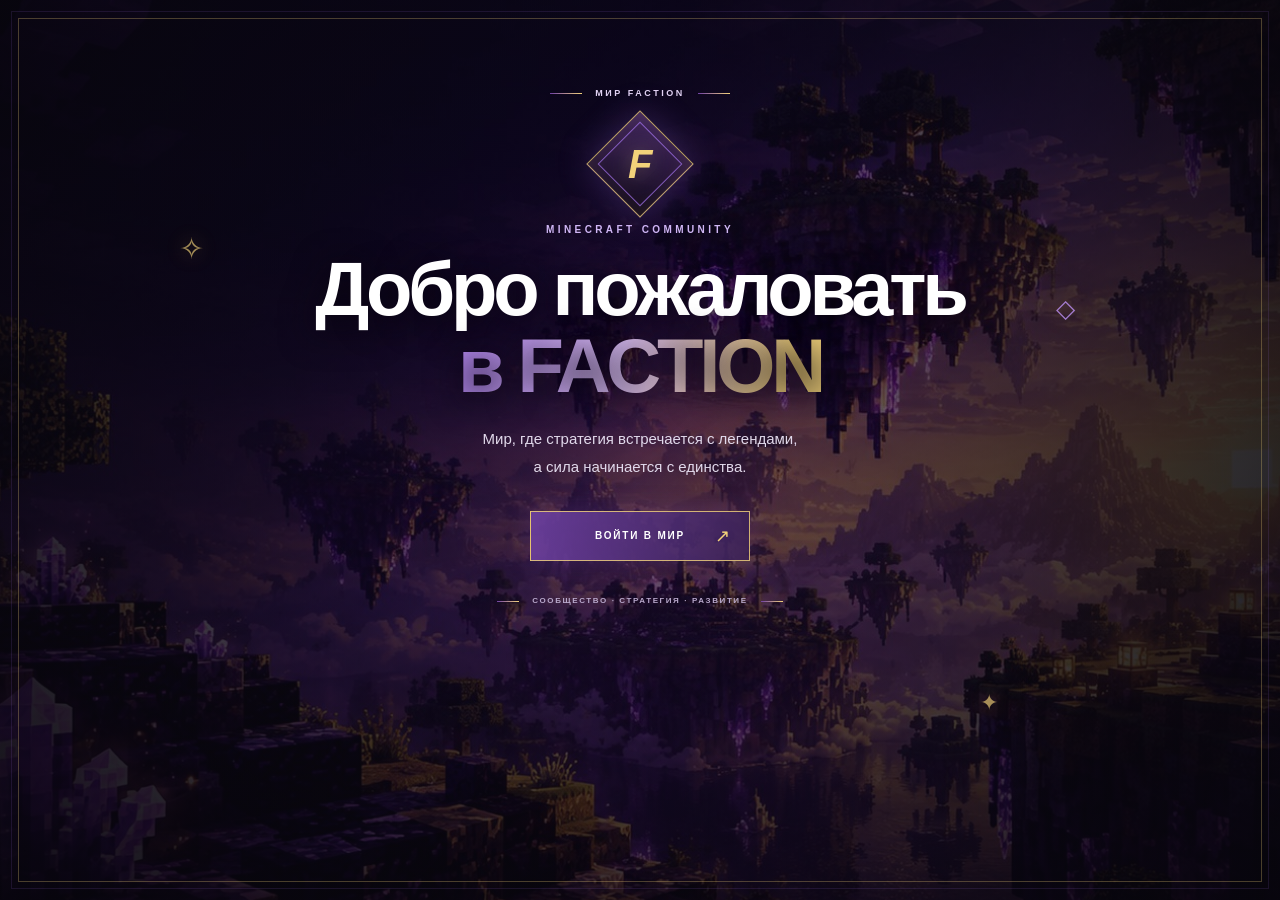
<file: index.html>
<!doctype html>
<html lang="ru">
<head>
  <meta charset="utf-8">
  <meta name="viewport" content="width=device-width, initial-scale=1">
  <meta name="theme-color" content="#0B0812">
  <meta name="description" content="Faction — Minecraft-клан. Сила в единстве.">
  <title>FACTION — Minecraft Clan</title>
  <link rel="preload" as="image" href="assets/faction-welcome.jpg">
  <link rel="stylesheet" href="style.css">
  <script src="script.js" defer></script>
</head>
<body>
  <section class="welcome-screen" id="welcomeScreen" aria-label="Приветствие Faction">
    <div class="welcome-backdrop" aria-hidden="true"></div>
    <div class="welcome-vignette" aria-hidden="true"></div>
    <div class="welcome-particles" aria-hidden="true"><i></i><i></i><i></i><i></i><i></i><i></i><i></i><i></i><i></i><i></i><i></i><i></i></div>
    <div class="welcome-rune rune-one" aria-hidden="true">✧</div><div class="welcome-rune rune-two" aria-hidden="true">◇</div><div class="welcome-rune rune-three" aria-hidden="true">✦</div>
    <div class="welcome-content">
      <div class="welcome-kicker"><span></span> МИР FACTION <span></span></div>
      <div class="welcome-emblem" aria-hidden="true"><span>F</span></div>
      <p class="welcome-overline">MINECRAFT COMMUNITY</p>
      <h1>Добро пожаловать<br><span>в FACTION</span></h1>
      <p class="welcome-description">Мир, где стратегия встречается с легендами,<br>а сила начинается с единства.</p>
      <button class="welcome-enter" id="welcomeEnter" type="button"><span>ВОЙТИ В МИР</span><b>↗</b></button>
      <div class="welcome-footnote"><span class="welcome-line"></span> СООБЩЕСТВО · СТРАТЕГИЯ · РАЗВИТИЕ <span class="welcome-line"></span></div>
    </div>
    <div class="welcome-corner welcome-corner-left" aria-hidden="true"></div><div class="welcome-corner welcome-corner-right" aria-hidden="true"></div>
  </section>
  <div class="ambient ambient-one" aria-hidden="true"></div>
  <div class="ambient ambient-two" aria-hidden="true"></div>
  <header class="site-header">
    <a class="brand" href="#home" aria-label="Faction — главная">
      <span class="brand-mark">F</span>
      <span class="brand-copy"><strong>FACTION</strong><small>MINECRAFT CLAN</small></span>
    </a>
    <button class="menu-toggle" id="menuToggle" aria-label="Открыть меню" aria-expanded="false" aria-controls="primaryNav">
      <span></span><span></span><span></span>
    </button>
    <nav class="primary-nav" id="primaryNav" aria-label="Главная навигация">
      <a href="#home" data-route="home" class="nav-link active">Главная</a>
      <a href="#staff" data-route="staff" class="nav-link">Персонал</a>
      <a href="#news" data-route="news" class="nav-link">Новости</a>
      <a href="#community" data-route="community" class="nav-link">Сообщество</a>
    </nav>
    <a class="header-cta" href="#staff">Наша команда <span>↗</span></a>
    <button class="profile-trigger" id="profileTrigger" type="button" aria-label="Открыть профиль игрока" aria-haspopup="dialog" aria-controls="playerProfile">
      <span class="profile-trigger-ring"><img src="assets/faction-avatar.svg" alt="" id="profileAvatarSmall"></span>
      <span class="profile-trigger-label">Профиль</span>
    </button>
  </header>

  <main>
    <section class="page-section active" id="page-home" data-page="home">
      <section class="dashboard container" aria-label="Панель клана Faction">
        <aside class="dashboard-profile panel-frame">
          <div class="dashboard-player-head">
            <span class="dashboard-avatar"><img src="assets/faction-avatar.svg" alt="Аватар игрока"></span>
            <div><strong id="dashboardNickname">Игрок</strong><small>@player123</small><span class="dashboard-crown">♛</span></div>
          </div>
          <div class="dashboard-rank"><span class="rank-icon">♜</span><div><strong>Рядовой</strong><div class="rank-progress"><i></i></div><small>12 / 100 XP</small></div><b>›</b></div>
          <div class="dashboard-metrics">
            <div><span class="metric-icon">♙</span><span>В клане<small>42 дня</small></span><strong>42 дня</strong></div>
            <div><span class="metric-icon">▤</span><span>Сообщений<small>128</small></span><strong>128</strong></div>
            <div><span class="metric-icon">＄</span><span>Баланс<small>0 Faction</small></span><strong>0 FacCoins</strong></div>
          </div>
          <button class="dashboard-edit" type="button" id="dashboardEditProfile">✎　Редактировать профиль <span>↗</span></button>
        </aside>

        <div class="dashboard-main">
          <article class="dashboard-welcome panel-frame">
            <div class="welcome-shield" aria-hidden="true"><span>F</span></div>
            <div class="dashboard-welcome-copy"><h1>Добро пожаловать в Faction!</h1><p>Мы — не просто клан. Мы — семья, которая строит, развивается и побеждает вместе. Присоединяйся к нам и стань частью истории!</p><a class="dashboard-outline-button" href="#staff">Узнать больше <span>↗</span></a></div>
            <div class="welcome-art" aria-hidden="true"></div>
          </article>
          <div class="dashboard-shortcuts">
            <a class="dashboard-shortcut panel-frame" href="#community"><span class="shortcut-icon purple">♟</span><strong>Сообщество</strong><small>Участники и связи</small><b>→</b></a>
            <a class="dashboard-shortcut panel-frame" href="#news"><span class="shortcut-icon gold">◉</span><strong>Экономика</strong><small>FacCoins и фонд</small><b>→</b></a>
            <a class="dashboard-shortcut panel-frame" href="#staff"><span class="shortcut-icon amber">♜</span><strong>Достижения</strong><small>Твои успехи</small><b>→</b></a>
            <a class="dashboard-shortcut panel-frame" href="#news"><span class="shortcut-icon violet">▤</span><strong>Новости</strong><small>Актуальные события</small><b>→</b></a>
          </div>
          <section class="dashboard-news panel-frame"><div class="dashboard-section-head"><h2>Последние новости</h2><a href="#news">Все новости <span>↗</span></a></div><div class="dashboard-news-grid">
            <a href="#news" class="dashboard-news-card"><span class="news-pill important">ВАЖНОЕ</span><strong>◉ Обновление клана</strong><small>12.10.2024</small><i>›</i></a>
            <a href="#news" class="dashboard-news-card news-photo"><span class="news-pill event">СОБЫТИЯ</span><strong>Ивент выходного дня</strong><small>10.10.2024</small><i>›</i></a>
            <a href="#news" class="dashboard-news-card news-photo news-photo-two"><span class="news-pill update">НОВОСТИ</span><strong>Новый дизайн сайта</strong><small>08.10.2024</small><i>›</i></a>
          </div></section>
        </div>

        <aside class="dashboard-right">
          <section class="dashboard-top panel-frame"><div class="dashboard-section-head"><h2>Топ участников</h2><a href="#staff">Все участники</a></div><div class="top-member"><span class="member-avatar">Z</span><span><strong>Zxcursed</strong><small>Лидер</small></span><b>♛</b></div><div class="top-member"><span class="member-avatar">D</span><span><strong>DarkMaster</strong><small>Зам. лидера</small></span><b>♛</b></div><div class="top-member"><span class="member-avatar">L</span><span><strong>Lemon4ik</strong><small>Модератор</small></span><b>♜</b></div><div class="top-member"><span class="member-avatar">S</span><span><strong>SkyFox</strong><small>Строитель</small></span><b>♧</b></div><div class="top-member"><span class="member-avatar">S</span><span><strong>SunRise</strong><small>Участник</small></span><b>♧</b></div></section>
          <section class="dashboard-stats panel-frame"><div class="dashboard-section-head"><h2>Статистика клана</h2></div><div class="stats-grid"><div><span>♟</span><strong>24</strong><small>Участника</small></div><div><span>♙</span><strong>5</strong><small>Персонала</small></div><div><span>▤</span><strong>12</strong><small>Новостей</small></div><div><span>♛</span><strong>3</strong><small>События</small></div></div></section>
        </aside>
      </section>
    </section>

    <section class="page-section" id="page-staff" data-page="staff" hidden>
      <section class="page-banner staff-banner">
        <div class="container banner-content">
          <div class="section-kicker"><span>02</span> / ЛЮДИ FACTION</div>
          <h1>ЛИЦА<br><span>КОМАНДЫ</span></h1>
          <p>У каждого своя роль. Вместе мы создаём единое целое.</p>
        </div>
      </section>
      <section class="container content-section">
        <div class="content-heading"><div><div class="section-kicker"><span>01</span> / РУКОВОДСТВО И ПЕРСОНАЛ</div><h2>Люди, которые <span>двигают нас вперёд.</span></h2></div><div class="heading-aside">РОЛИ И ОТВЕТСТВЕННОСТЬ<br><span>FACTION COMMUNITY</span></div></div>
        <div class="staff-grid" id="staffGrid" aria-live="polite"></div>
      </section>
    </section>

    <section class="page-section" id="page-news" data-page="news" hidden>
      <section class="page-banner news-banner">
        <div class="container banner-content">
          <div class="section-kicker"><span>03</span> / ПУЛЬС СООБЩЕСТВА</div>
          <h1>НОВОСТИ<br><span>И СОБЫТИЯ</span></h1>
          <p>Объявления, планы и важные моменты жизни клана.</p>
          <div class="demo-note"><span>!</span> Ниже приведены примеры публикаций, а не официальные новости Faction.</div>
        </div>
      </section>
      <section class="container content-section">
        <div class="content-heading"><div><div class="section-kicker"><span>01</span> / ЛЕНТА</div><h2>Что происходит <span>внутри Faction.</span></h2></div></div>
        <div class="news-grid" id="newsGrid" aria-live="polite"></div>
      </section>
    </section>
    <section class="page-section" id="page-community" data-page="community" hidden>
      <section class="page-banner community-banner">
        <div class="container banner-content">
          <div class="section-kicker"><span>04</span> / FACTION COMMUNITY</div>
          <h1>ОСТАВАЙСЯ<br><span>НА СВЯЗИ</span></h1>
          <p>Следи за новостями Faction, общайся с участниками и оставайся частью команды даже вне игры.</p>
        </div>
      </section>
      <section class="container content-section community-content">
        <div class="content-heading">
          <div><div class="section-kicker"><span>01</span> / НАШИ ПЛОЩАДКИ</div><h2>Сообщество продолжается <span>за пределами игры.</span></h2></div>
          <div class="heading-aside">ОСТАВАЙСЯ НА СВЯЗИ<br><span>FACTION COMMUNITY</span></div>
        </div>
        <div class="community-grid">
          <article class="community-card telegram-card reveal">
            <div class="community-card-art" aria-hidden="true"><span class="community-orbit orbit-one"></span><span class="community-orbit orbit-two"></span><span class="community-glyph telegram-glyph"><svg viewBox="0 0 24 24" role="presentation"><path d="M21.8 3.2 18.5 20c-.25 1.18-.93 1.47-1.88.92l-5.2-3.83-2.51 2.42c-.28.28-.52.52-1.07.52l.37-5.3 9.65-8.72c.42-.37-.09-.58-.65-.21L5.28 13.24.14 11.63c-1.12-.35-1.14-1.12.24-1.66L20.48 2.2c.93-.34 1.75.23 1.32 1Z"/></svg></span><span class="community-index">01 / TELEGRAM</span></div>
            <div class="community-card-body">
              <div class="community-label"><span class="community-status"></span> НОВОСТИ И ОБЪЯВЛЕНИЯ</div>
              <h3>Telegram-канал</h3>
              <p>Важные новости, объявления и обновления Faction. Подписывайся, чтобы быть в курсе событий клана.</p>
              <div class="community-tags"><span>ОБНОВЛЕНИЯ</span><span>АНОНСЫ</span><span>СОБЫТИЯ</span></div>
              <a class="button button-primary community-button" href="https://t.me/+JHmrkXnyCy5jZDUy" target="_blank" rel="noopener noreferrer">Перейти в Telegram <span>↗</span></a>
            </div>
          </article>
          <article class="community-card discord-card reveal">
            <div class="community-card-art" aria-hidden="true"><span class="community-orbit orbit-one"></span><span class="community-orbit orbit-two"></span><span class="community-glyph discord-glyph"><svg viewBox="0 0 24 24" role="presentation"><path d="M19.7 5.1a18.3 18.3 0 0 0-4.5-1.4l-.6 1.2a16.7 16.7 0 0 0-5.2 0l-.6-1.2a18.2 18.2 0 0 0-4.5 1.4C1.5 9.3.7 13.4 1.1 17.5a18.4 18.4 0 0 0 5.5 2.8l1.2-2a11.8 11.8 0 0 1-1.9-.9l.5-.4a13.1 13.1 0 0 0 11.2 0l.5.4a12 12 0 0 1-1.9.9l1.2 2a18.3 18.3 0 0 0 5.5-2.8c.5-4.8-.8-8.8-3.2-12.4ZM8.8 14.9c-1.1 0-2-1-2-2.2s.9-2.2 2-2.2 2 1 2 2.2-.9 2.2-2 2.2Zm6.4 0c-1.1 0-2-1-2-2.2s.9-2.2 2-2.2 2 1 2 2.2-.9 2.2-2 2.2Z"/></svg></span><span class="community-index">02 / DISCORD</span></div>
            <div class="community-card-body">
              <div class="community-label"><span class="community-status"></span> ОБЩЕНИЕ И КООРДИНАЦИЯ</div>
              <h3>Discord-сервер</h3>
              <p>Общайся с участниками Faction, обсуждай игру и координируйся с командой вне Minecraft.</p>
              <div class="community-tags"><span>ОБЩИЙ ЧАТ</span><span>КОМАНДА</span><span>КООРДИНАЦИЯ</span></div>
              <a class="button button-primary community-button" href="https://discord.gg/KJza8VAp3" target="_blank" rel="noopener noreferrer">Присоединиться к Discord <span>↗</span></a>
            </div>
          </article>
        </div>
      </section>
    </section>
  </main>

  <section class="profile-overlay" id="playerProfile" role="dialog" aria-modal="true" aria-labelledby="profileTitle" hidden>
    <button class="profile-backdrop" id="profileBackdrop" type="button" aria-label="Закрыть профиль"></button>
    <div class="profile-panel">
      <button class="profile-close" id="profileClose" type="button" aria-label="Закрыть профиль">×</button>
      <div class="profile-heading">
        <div class="profile-avatar-large"><img src="assets/faction-avatar.svg" alt="Аватар игрока Faction" id="profileAvatarLarge"></div>
        <div><div class="profile-eyebrow">FACTION PLAYER CARD</div><h2 id="profileTitle">Профиль игрока</h2><p class="profile-local-status"><span></span> Кастомная версия</p></div>
      </div>
      <div class="profile-name-editor">
        <label for="playerNickname">Игровой никнейм</label>
        <div class="profile-name-row"><input id="playerNickname" type="text" maxlength="24" value="Игрок Faction" autocomplete="off"><button id="savePlayerNickname" type="button">Сохранить</button></div>
        <p>Имя сохраняется только в этом браузере.</p>
      </div>
      <section class="cosmetics-shop cosmetics-workshop" aria-labelledby="cosmeticsTitle">
        <div class="cosmetics-heading"><div><div class="profile-eyebrow">PERSONAL STYLE / FACTION</div><h3 id="cosmeticsTitle">Мастерская профиля</h3><p>Собери собственный стиль из слоёв косметики. Все изменения видны сразу.</p></div><div class="cosmetics-wallet"><span>ВАШ БАЛАНС</span><strong id="cosmeticsBalance">1 250 <small>FC</small></strong></div></div>
        <div class="cosmetics-workspace">
          <div class="cosmetics-preview-column">
            <div class="cosmetics-preview-wrap"><div class="cosmetics-preview" id="cosmeticsPreview" data-frame="royal" data-background="void" data-effect="none" data-nick="classic" data-theme="faction" data-avatar="default">
              <div class="cosmetic-preview-scenery" aria-hidden="true"></div><div class="cosmetic-preview-glow"></div>
              <div class="cosmetics-preview-avatar"><img src="assets/faction-avatar.svg" alt="Предпросмотр аватара" id="cosmeticsPreviewAvatar"><span class="cosmetic-crown" aria-hidden="true">♛</span><span class="cosmetic-avatar-badge" id="cosmeticAvatarBadge">✦</span></div>
              <div class="cosmetics-preview-name" id="cosmeticsPreviewName">Игрок Faction</div><div class="cosmetics-preview-title" id="cosmeticsPreviewTitle">УЧАСТНИК FACTION</div>
              <div class="cosmetic-preview-particles" aria-hidden="true"><i>✦</i><i>✧</i><i>◇</i><i>✹</i><i>✺</i></div><div class="cosmetic-preview-orbit" aria-hidden="true"></div>
              <div class="cosmetic-preview-footer"><span>FACTION PLAYER</span><span>✦ <b id="cosmeticPreviewRarity">CUSTOM</b></span></div>
            </div><div class="cosmetics-preview-caption"><span><i></i> ЖИВОЙ ПРЕДПРОСМОТР</span><span>Только внешний вид</span></div></div>
            <div class="cosmetics-avatar-upload"><label for="cosmeticAvatarUpload">Загрузить свой аватар <span>PNG / JPG · до 5 МБ</span></label><input id="cosmeticAvatarUpload" type="file" accept="image/png,image/jpeg,image/webp"><button type="button" id="resetCosmeticAvatar">Сбросить</button></div>
            <div class="cosmetics-loadouts"><div class="cosmetics-tools-title">Сохранённые образы <span>3 СЛОТА</span></div><div class="cosmetics-loadout-buttons"><button type="button" data-loadout="0">✦ Основной</button><button type="button" data-loadout="1">♜ Тёмный</button><button type="button" data-loadout="2">◇ Золотой</button></div><div class="cosmetics-loadout-actions"><button type="button" id="saveLoadout">Сохранить образ</button><button type="button" id="resetCosmetics">Сбросить примерку</button></div></div>
          </div>
          <div class="cosmetics-catalog-column">
            <div class="cosmetics-tools"><label class="cosmetics-search-label" for="cosmeticsSearch">Поиск предметов</label><input id="cosmeticsSearch" type="search" placeholder="Название или коллекция…" autocomplete="off"><div class="cosmetics-filter-row"><label for="cosmeticsRarityFilter">Редкость</label><select id="cosmeticsRarityFilter"><option value="all">Все предметы</option><option value="Базовая">Базовые</option><option value="Необычная">Необычные</option><option value="Редкая">Редкие</option><option value="Эпическая">Эпические</option><option value="Легендарная">Легендарные</option><option value="Мифическая">Мифические</option></select><label class="cosmetics-favorites-filter"><input type="checkbox" id="cosmeticsFavoritesOnly"> ♥ Избранное</label></div></div>
            <div class="cosmetics-tabs" role="tablist" aria-label="Категории косметики">
              <button type="button" class="cosmetic-tab active" data-cosmetic-tab="avatars" role="tab" aria-selected="true">◉ Аватары</button><button type="button" class="cosmetic-tab" data-cosmetic-tab="frames" role="tab" aria-selected="false">◎ Рамки</button><button type="button" class="cosmetic-tab" data-cosmetic-tab="backgrounds" role="tab" aria-selected="false">▧ Фоны</button><button type="button" class="cosmetic-tab" data-cosmetic-tab="effects" role="tab" aria-selected="false">✧ Эффекты</button><button type="button" class="cosmetic-tab" data-cosmetic-tab="nickstyles" role="tab" aria-selected="false">Aa Ник</button><button type="button" class="cosmetic-tab" data-cosmetic-tab="titles" role="tab" aria-selected="false">♜ Титулы</button><button type="button" class="cosmetic-tab" data-cosmetic-tab="badges" role="tab" aria-selected="false">✦ Значки</button><button type="button" class="cosmetic-tab" data-cosmetic-tab="themes" role="tab" aria-selected="false">◈ Темы</button>
            </div>
            <div class="cosmetics-catalog-status"><span id="cosmeticsItemCount">Предметы</span><span>ПРЕДМЕТЫ СОХРАНЯЮТСЯ В БРАУЗЕРЕ</span></div>
            <div class="cosmetics-grid" id="cosmeticsGrid" aria-live="polite"></div>
            <div class="cosmetics-shop-footer"><span>✦ FacCoins — демонстрационная валюта</span><button type="button" id="applyCosmetics" class="cosmetics-apply">Применить оформление <b>↗</b></button></div>
          </div>
        </div>
        <p class="cosmetics-disclaimer">Демо-магазин: покупки, избранное и образы хранятся только в этом браузере. Баланс FC демонстрационный; реальные платежи и серверная синхронизация не подключены.</p>
      </section>
      <div class="profile-stats-grid">
        <article class="profile-stat profile-stat-coins"><span class="profile-stat-icon">✦</span><span class="profile-stat-label">Баланс FacCoins</span><strong id="profileCoinsBalance">1 250 <small>FC</small></strong><span class="profile-stat-note">Демонстрационное значение</span></article>
        <article class="profile-stat"><span class="profile-stat-icon">◇</span><span class="profile-stat-label">Вклад в фонд</span><strong>0 <small>FC</small></strong><span class="profile-stat-note">Пока не подключено</span></article>
        <article class="profile-stat"><span class="profile-stat-icon">⌁</span><span class="profile-stat-label">Ранг клана</span><strong>Участник</strong><span class="profile-stat-note">Кастомный профиль</span></article>
        <article class="profile-stat"><span class="profile-stat-icon">◷</span><span class="profile-stat-label">В Faction</span><strong>—</strong><span class="profile-stat-note">Нет данных о вступлении</span></article>
      </div>
      <section class="profile-progress" aria-label="Прогресс профиля"><div class="profile-progress-heading"><span>Прогресс участника</span><strong>Уровень 1</strong></div><div class="progress-track"><span style="width:32%"></span></div><div class="progress-caption"><span>320 / 1 000 XP</span><span>Следующий уровень</span></div></section>
      <section class="profile-achievements"><div class="profile-section-title">Достижения <span>ДЕМО</span></div><div class="achievement-grid"><article class="achievement-card"><span>✦</span><strong>Первый шаг</strong><small>Профиль создан</small></article><article class="achievement-card"><span>◇</span><strong>Участник</strong><small>Часть сообщества</small></article><article class="achievement-card locked"><span>♜</span><strong>Меценат</strong><small>Пока недоступно</small></article></div></section>
      <section class="profile-transactions"><div class="profile-section-title">Последние операции <span>ДЕМО-ДАННЫЕ</span></div><div class="transaction-row"><span class="transaction-icon">＋</span><span class="transaction-copy"><strong>Начисление FacCoins</strong><small>Пример операции · не синхронизировано</small></span><b>+250 FC</b></div><div class="transaction-row"><span class="transaction-icon">◇</span><span class="transaction-copy"><strong>Вклад в фонд клана</strong><small>Нет реальных операций</small></span><b>—</b></div></section>
      <section class="profile-settings"><div class="profile-section-title">Настройки отображения</div><label class="setting-row"><span><strong>Компактный интерфейс</strong><small>Уменьшить отступы и карточки</small></span><input type="checkbox" id="compactMode"></label><label class="setting-row"><span><strong>Уменьшить анимации</strong><small>Более спокойные переходы</small></span><input type="checkbox" id="reduceMotion"></label></section>
      <div class="profile-integration-note"><span>i</span><p>Профиль подготовлен для будущего подключения к FactionBot. Сейчас баланс и статистика не синхронизируются с ботом и не являются реальными данными.</p></div>
    </div>
  </section>

  <div class="site-toast" id="siteToast" role="status" aria-live="polite"></div>
  <footer class="site-footer">
    <div class="container footer-main">
      <a class="brand footer-brand" href="#home">
        <span class="brand-mark">F</span><span class="brand-copy"><strong>FACTION</strong><small>MINECRAFT CLAN</small></span>
      </a>
      <p>Создаём историю — блок за блоком.<br><span>Команда начинается с каждого из нас.</span></p>
      <a class="back-top" href="#home">НАВЕРХ <span>↑</span></a>
    </div>
    <div class="container footer-bottom"><span>© <span id="currentYear"></span> FACTION COMMUNITY</span><span>НЕОФИЦИАЛЬНОЕ СООБЩЕСТВО MINECRAFT</span><span>BUILT TOGETHER <b>✦</b></span></div>
  </footer>
</body>
</html>
</file>
<file: style.css>
:root {
  --bg: #0B0812;
  --bg-soft: #100b1b;
  --panel: #151020;
  --panel-2: #1c1429;
  --purple-dark: #24143F;
  --purple: #7042A5;
  --lavender: #A775F4;
  --gold: #D5A23E;
  --gold-light: #F2D27A;
  --text: #F5F1FB;
  --muted: #aaa1b9;
  --line: rgba(190, 157, 235, .17);
  --gradient: linear-gradient(110deg, #7042A5 0%, #A775F4 42%, #D5A23E 100%);
  --container: 1180px;
}
* { box-sizing: border-box; }
html { scroll-behavior: smooth; scroll-padding-top: 92px; }
body { margin: 0; background: var(--bg); color: var(--text); font-family: Inter, "Segoe UI", Arial, sans-serif; line-height: 1.6; overflow-x: hidden; }
body::before { content:""; position:fixed; inset:0; pointer-events:none; z-index:-1; opacity:.22; background-image:linear-gradient(rgba(255,255,255,.018) 1px,transparent 1px),linear-gradient(90deg,rgba(255,255,255,.018) 1px,transparent 1px); background-size:44px 44px; mask-image:linear-gradient(to bottom,black,transparent 80%); }
a { color:inherit; text-decoration:none; }
button { font:inherit; }
.container { width:min(var(--container), calc(100% - 64px)); margin-inline:auto; }
.ambient { position:fixed; z-index:-1; width:380px; height:380px; border-radius:50%; filter:blur(110px); opacity:.11; pointer-events:none; }
.ambient-one { background:#8b4ad0; top:12%; left:-220px; animation:drift 18s ease-in-out infinite alternate; }
.ambient-two { background:#d5a23e; right:-250px; bottom:4%; animation:drift 22s ease-in-out infinite alternate-reverse; }
.site-header { height:86px; padding:0 max(32px, calc((100vw - var(--container))/2)); display:flex; align-items:center; justify-content:space-between; gap:30px; position:relative; z-index:20; background:rgba(11,8,18,.86); border-bottom:1px solid rgba(255,255,255,.07); backdrop-filter:blur(18px); }
.brand { display:flex; align-items:center; gap:12px; flex-shrink:0; }
.brand-mark { width:43px; height:43px; display:grid; place-items:center; background:linear-gradient(145deg,#35204f,#130d20); border:1px solid rgba(215,176,99,.72); color:var(--gold-light); font-size:26px; font-weight:900; font-style:italic; clip-path:polygon(0 0,100% 0,100% 75%,75% 100%,0 100%); box-shadow:0 0 24px #7042a522; }
.brand-copy { display:flex; flex-direction:column; line-height:1.2; letter-spacing:.13em; }
.brand-copy strong { font-size:16px; letter-spacing:.2em; }
.brand-copy small { font-size:9px; color:var(--muted); letter-spacing:.22em; margin-top:5px; }
.primary-nav { display:flex; align-items:center; gap:38px; height:100%; }
.nav-link { height:100%; display:flex; align-items:center; position:relative; color:#b9b0c6; font-size:13px; font-weight:650; transition:color .25s; }
.nav-link::after { content:""; position:absolute; height:2px; left:0; right:100%; bottom:20px; background:var(--gradient); transition:right .28s ease; }
.nav-link:hover,.nav-link.active { color:var(--text); }
.nav-link.active::after,.nav-link:hover::after { right:0; }
.header-cta { border:1px solid rgba(213,162,62,.48); padding:10px 15px; font-size:12px; font-weight:700; transition:background .25s,border-color .25s,transform .25s; }
.header-cta span { color:var(--gold-light); margin-left:10px; }
.header-cta:hover { background:#d5a23e17; border-color:var(--gold); transform:translateY(-2px); }
.menu-toggle { display:none; }
.profile-trigger { display:flex; align-items:center; gap:9px; flex-shrink:0; padding:0; border:0; color:var(--text); background:transparent; cursor:pointer; }
.profile-trigger-ring { width:42px; height:42px; display:grid; place-items:center; border-radius:50%; padding:2px; background:linear-gradient(135deg,var(--lavender),var(--gold)); box-shadow:0 0 18px #a775f426; transition:transform .25s,box-shadow .25s; }
.profile-trigger-ring span { width:100%; height:100%; display:grid; place-items:center; border-radius:50%; border:1px solid #f2d27a70; background:linear-gradient(145deg,#2c1a43,#110b1b); color:var(--gold-light); font-size:11px; font-weight:900; letter-spacing:.04em; }
.profile-trigger:hover .profile-trigger-ring { transform:translateY(-2px) scale(1.04); box-shadow:0 0 25px #a775f45a; }
.profile-trigger-label { font-size:11px; font-weight:700; color:#d5c8e5; }
.profile-overlay { position:fixed; inset:0; z-index:1200; display:grid; place-items:center; padding:24px; }
.profile-overlay[hidden] { display:none!important; }
.profile-backdrop { position:absolute; inset:0; width:100%; height:100%; border:0; background:rgba(5,3,9,.82); backdrop-filter:blur(12px); cursor:pointer; animation:profileFade .2s ease both; }
.profile-panel { position:relative; z-index:1; width:min(640px,100%); max-height:min(88vh,820px); overflow:auto; padding:30px; border:1px solid #a775f44a; background:radial-gradient(ellipse at top right,#7042a51f,transparent 50%),linear-gradient(145deg,#171020,#0d0914); box-shadow:0 28px 100px #0009,0 0 40px #7042a51a; animation:profileRise .28s ease both; }
.profile-close { position:absolute; top:16px; right:17px; width:34px; height:34px; border:1px solid var(--line); background:#ffffff06; color:#e9def6; font-size:24px; cursor:pointer; transition:background .2s,border-color .2s; }
.profile-close:hover { background:#a775f41b; border-color:#a775f4; }
.profile-heading { display:flex; align-items:center; gap:17px; padding:3px 36px 24px 0; border-bottom:1px solid var(--line); }
.profile-avatar-large { width:68px; height:68px; flex-shrink:0; display:grid; place-items:center; border-radius:50%; border:2px solid transparent; background:linear-gradient(#1b1028,#1b1028) padding-box,linear-gradient(135deg,var(--lavender),var(--gold)) border-box; color:var(--gold-light); font-size:19px; font-weight:900; box-shadow:0 0 25px #a775f426; }
.profile-eyebrow { color:#bfa2e5; font-size:8px; font-weight:900; letter-spacing:.2em; }
.profile-heading h2 { margin:4px 0 3px; font-size:clamp(22px,4vw,29px); line-height:1.2; letter-spacing:-.04em; }
.profile-local-status { margin:0; display:flex; align-items:center; gap:7px; color:#b9aec7; font-size:11px; }
.profile-local-status span { width:6px; height:6px; border-radius:50%; background:var(--gold); box-shadow:0 0 9px #d5a23e8a; }
.profile-name-editor { padding:21px 0 22px; }
.profile-name-editor label { display:block; margin-bottom:8px; color:#d9cce9; font-size:11px; font-weight:800; }
.profile-name-row { display:flex; gap:8px; }
.profile-name-row input { min-width:0; flex:1; padding:11px 12px; border:1px solid #a775f43d; outline:none; color:var(--text); background:#090610; font:inherit; font-size:13px; }
.profile-name-row input:focus { border-color:var(--gold); box-shadow:0 0 0 2px #d5a23e16; }
.profile-name-row button { padding:0 15px; border:1px solid #d5a23e8a; color:#fff6dc; background:linear-gradient(110deg,#7042a5b8,#d5a23e38); font-size:11px; font-weight:800; cursor:pointer; transition:filter .2s; }
.profile-name-row button:hover { filter:brightness(1.2); }
.profile-name-editor>p { margin:7px 0 0; color:#82768f; font-size:10px; }
.profile-stats-grid { display:grid; grid-template-columns:repeat(2,minmax(0,1fr)); gap:10px; }
.profile-stat { min-height:123px; position:relative; display:flex; flex-direction:column; align-items:flex-start; padding:16px; border:1px solid #a775f425; background:linear-gradient(140deg,#ffffff05,#7042a50a); }
.profile-stat-coins { border-color:#d5a23e5c; background:linear-gradient(140deg,#d5a23e14,#7042a50c); }
.profile-stat-icon { position:absolute; top:13px; right:14px; color:var(--gold-light); font-size:16px; }
.profile-stat-label { color:#b9adc8; font-size:10px; font-weight:700; }
.profile-stat strong { margin-top:7px; color:#f6edff; font-size:22px; line-height:1.25; }
.profile-stat strong small { color:var(--gold-light); font-size:11px; }
.profile-stat-note { margin-top:7px; color:#81768e; font-size:9px; }
.profile-integration-note { display:flex; gap:10px; align-items:flex-start; margin-top:15px; padding:12px 13px; border-left:2px solid #a775f4a8; background:#a775f40b; }
.profile-integration-note>span { display:grid; place-items:center; flex-shrink:0; width:18px; height:18px; border:1px solid #a775f47a; border-radius:50%; color:#d4b8f6; font-size:11px; font-weight:800; }
.profile-integration-note p { margin:0; color:#a79bb5; font-size:10px; line-height:1.7; }
@keyframes profileFade { from { opacity:0; } to { opacity:1; } }
@keyframes profileRise { from { opacity:0; transform:translateY(12px) scale(.985); } to { opacity:1; transform:translateY(0) scale(1); } }
.page-section { display:none; animation:sectionIn .45s ease both; }
.page-section.active { display:block; }
.hero { min-height:660px; height:min(780px, calc(100vh - 86px)); max-height:850px; position:relative; display:flex; align-items:center; overflow:hidden; isolation:isolate; border-bottom:1px solid var(--line); }
.hero-image { position:absolute; inset:0; z-index:-3; background:url("assets/faction-minecraft.png") center 52%/cover no-repeat; animation:heroZoom 26s ease-in-out infinite alternate; }
.hero-shade { position:absolute; inset:0; z-index:-2; background:linear-gradient(90deg,rgba(11,8,18,.97) 0%,rgba(11,8,18,.83) 29%,rgba(11,8,18,.38) 58%,rgba(11,8,18,.06) 100%),linear-gradient(0deg,#0b0812 0%,transparent 25%,rgba(11,8,18,.1) 100%); }
.hero-content { padding-top:5px; position:relative; }
.eyebrow,.section-kicker { font-size:10px; font-weight:800; letter-spacing:.2em; color:#c8b8dc; }
.eyebrow { display:flex; align-items:center; gap:12px; margin-bottom:25px; animation:riseIn .7s .1s both; }
.eyebrow-line { display:inline-block; height:1px; width:28px; background:var(--gold); }
.eyebrow-dot { width:4px; height:4px; border-radius:50%; background:var(--gold); }
.hero h1,.page-banner h1 { font-size:clamp(54px,7.4vw,100px); letter-spacing:-.065em; line-height:.98; margin:0; font-weight:900; text-shadow:0 8px 42px #0007; animation:riseIn .75s .18s both; }
.hero h1 span,.page-banner h1 span { color:transparent; background:linear-gradient(100deg,#c5a7f3 0%,#a775f4 36%,#f2d27a 92%); background-clip:text; -webkit-background-clip:text; }
.hero-lead { max-width:480px; color:#d0c8d8; font-size:15px; line-height:1.85; margin:26px 0 30px; animation:riseIn .75s .28s both; }
.hero-actions { display:flex; gap:12px; flex-wrap:wrap; animation:riseIn .75s .36s both; }
.button { position:relative; min-height:49px; padding:0 48px; display:inline-flex; justify-content:center; align-items:center; gap:12px; text-align:center; font-size:12px; font-weight:750; letter-spacing:.02em; transition:transform .25s,box-shadow .25s,background-position .4s,border-color .25s; background-size:200% 100%; }
.button span { font-size:16px; }
.button > span:last-child:not(.play-icon) { position:absolute; right:17px; top:50%; transform:translateY(-50%); }
.button-primary { background-image:linear-gradient(110deg,#7042a5 0%,#9c69df 43%,#d5a23e 100%); color:white; box-shadow:0 8px 28px #7042a52e; }
.button-primary:hover { transform:translateY(-3px); background-position:100% 0; box-shadow:0 12px 34px #a775f44a; }
.button:active { transform:translateY(0) scale(.98); }
.button-ghost { border:1px solid #ffffff42; background:#100b1b77; color:#f5f1fb; }
.button-ghost:hover { border-color:var(--gold); background:#d5a23e12; transform:translateY(-3px); }
.play-icon { color:var(--gold-light); font-size:10px!important; }
.hero-note { display:flex; align-items:center; gap:10px; font-size:9px; font-weight:800; letter-spacing:.2em; color:#a99db7; margin-top:57px; animation:riseIn .75s .48s both; }
.status-dot { width:6px; height:6px; border-radius:50%; background:var(--gold); box-shadow:0 0 12px #d5a23e; }
.hero-side-label { position:absolute; right:28px; top:50%; writing-mode:vertical-rl; transform:translateY(-50%); color:#e2d7ed9c; letter-spacing:.25em; font-size:9px; }
.scroll-cue { position:absolute; bottom:30px; left:max(32px,calc((100vw - var(--container))/2)); display:flex; align-items:center; gap:12px; font-size:9px; font-weight:800; letter-spacing:.2em; color:#b9adca; }
.scroll-cue span { width:25px; height:1px; background:var(--gold); }
.intro-section { padding-top:100px; padding-bottom:104px; }
.section-kicker { color:#a89ab9; }
.section-kicker span { color:var(--gold-light); margin-right:9px; }
.intro-grid { display:grid; grid-template-columns:1.1fr .9fr; gap:60px; align-items:end; margin:28px 0 48px; }
h2 { margin:0; font-size:clamp(30px,4vw,49px); line-height:1.17; letter-spacing:-.045em; }
h2 span { color:#bca1e4; }
.intro-copy p { margin:0 0 20px; color:var(--muted); font-size:14px; line-height:1.9; }
.text-link { display:inline-flex; gap:15px; align-items:center; font-size:12px; font-weight:750; color:var(--gold-light); }
.text-link span { font-size:17px; transition:transform .2s; }
.text-link:hover span { transform:translateX(5px); }
.feature-grid { display:grid; grid-template-columns:repeat(3,1fr); gap:15px; }
.feature-card,.staff-card,.news-card { border:1px solid var(--line); background:linear-gradient(145deg,rgba(31,22,45,.85),rgba(15,11,23,.9)); position:relative; overflow:hidden; transition:transform .3s,border-color .3s,box-shadow .3s; }
.feature-card { min-height:235px; padding:24px; }
.feature-card::before,.staff-card::before,.news-card::before { content:""; position:absolute; height:2px; top:0; left:0; width:0; background:var(--gradient); transition:width .35s; }
.feature-card:hover,.staff-card:hover,.news-card:hover { transform:translateY(-6px); border-color:#a775f46b; box-shadow:0 18px 45px #0003,0 0 26px #7042a511; }
.feature-card:hover::before,.staff-card:hover::before,.news-card:hover::before { width:100%; }
.feature-top { display:flex; align-items:center; justify-content:space-between; }
.feature-number { color:#776a89; font-size:10px; letter-spacing:.12em; }
.feature-icon { color:var(--gold-light); font-size:26px; }
.feature-card h3 { font-size:19px; margin:22px 0 8px; }
.feature-card p { color:var(--muted); font-size:12px; line-height:1.8; margin:0; }
.card-bottom { border-top:1px solid #ffffff10; margin-top:22px; padding-top:14px; display:flex; justify-content:space-between; color:#887b99; font-size:8px; font-weight:800; letter-spacing:.2em; }
.tiny-arrow { color:var(--gold-light); font-size:14px; }
.join-band { border-top:1px solid var(--line); border-bottom:1px solid var(--line); background:linear-gradient(100deg,#24143f8c,#120d1c 70%); padding:54px 0; }
.join-inner { display:flex; align-items:center; justify-content:space-between; gap:30px; }
.join-inner h2 { margin-top:15px; font-size:clamp(27px,3.5vw,42px); }
.join-inner h2 span { color:var(--gold-light); }
.site-footer { background:#09070e; border-top:1px solid #ffffff0d; }
.footer-main { display:flex; align-items:center; justify-content:space-between; gap:25px; padding-top:34px; padding-bottom:30px; }
.footer-main p { color:#d1c8dd; font-size:12px; margin:0; }
.footer-main p span { color:#81768f; }
.back-top { color:#a99db7; font-size:9px; letter-spacing:.15em; font-weight:800; }
.back-top span { color:var(--gold-light); margin-left:8px; font-size:16px; }
.footer-bottom { min-height:52px; display:flex; align-items:center; justify-content:space-between; gap:20px; border-top:1px solid #ffffff10; color:#756b82; font-size:8px; font-weight:750; letter-spacing:.12em; }
.footer-bottom b { color:var(--gold); margin-left:5px; }
.page-banner { min-height:390px; display:flex; align-items:center; position:relative; overflow:hidden; border-bottom:1px solid var(--line); }
.page-banner::before { content:""; position:absolute; inset:0; z-index:-1; background:linear-gradient(90deg,#0b0812 0%,rgba(11,8,18,.9) 35%,rgba(11,8,18,.35) 100%),linear-gradient(0deg,#0b0812,transparent 50%),url("assets/faction-minecraft.png") center 43%/cover; opacity:.75; }
.page-banner::after { content:""; position:absolute; right:8%; top:20%; width:210px; height:210px; border:1px solid #d5a23e29; transform:rotate(45deg); box-shadow:0 0 0 28px #a775f40a,0 0 0 58px #a775f407; pointer-events:none; }
.banner-content { padding-top:15px; padding-bottom:15px; position:relative; }
.page-banner .section-kicker { margin-bottom:22px; }
.page-banner h1 { font-size:clamp(50px,6.5vw,78px); }
.page-banner p { color:#c5bacf; max-width:500px; font-size:14px; margin:22px 0 0; }
.demo-note { display:inline-flex; align-items:center; gap:10px; color:#b9aeca; font-size:10px; margin-top:24px; padding:8px 12px; border:1px solid #d5a23e36; background:#0b081277; }
.demo-note > span { display:grid; place-items:center; width:17px; height:17px; background:#d5a23e20; color:var(--gold-light); font-weight:900; border-radius:50%; }
.demo-note code { color:#e5c67c; font-size:10px; }
.content-section { padding-top:72px; padding-bottom:100px; }
.content-heading { display:flex; justify-content:space-between; align-items:end; gap:30px; margin-bottom:35px; }
.content-heading h2 { max-width:700px; margin-top:15px; font-size:clamp(28px,3.8vw,42px); }
.content-heading h2 span { color:var(--gold-light); }
.heading-aside { color:#a99db7; text-align:right; font-size:9px; font-weight:800; letter-spacing:.16em; line-height:2; }
.heading-aside span { color:#70667e; }
.staff-grid { display:grid; grid-template-columns:repeat(3,1fr); gap:15px; }
.staff-card { padding:23px; min-height:228px; }
.staff-card-head { display:flex; align-items:center; gap:14px; }
.staff-avatar { width:55px; height:55px; flex:0 0 auto; display:grid; place-items:center; background:linear-gradient(145deg,#392151,#171020); border:1px solid #a775f45e; color:var(--gold-light); font-size:20px; font-weight:900; letter-spacing:-.04em; }
.staff-role { color:var(--gold-light); text-transform:uppercase; font-size:9px; font-weight:850; letter-spacing:.17em; margin-bottom:4px; }
.staff-name { font-size:17px; font-weight:800; overflow-wrap:anywhere; }
.staff-description { color:var(--muted); font-size:12px; line-height:1.8; margin:21px 0 0; }
.staff-card-foot { border-top:1px solid #ffffff10; margin-top:20px; padding-top:13px; color:#756a84; font-size:8px; font-weight:800; letter-spacing:.18em; display:flex; justify-content:space-between; }
.staff-card-foot span:last-child { color:var(--gold); }
.news-grid { display:grid; grid-template-columns:repeat(3,1fr); gap:15px; }
.news-card { min-height:260px; padding:24px; display:flex; flex-direction:column; }
.news-meta { display:flex; align-items:center; justify-content:space-between; gap:10px; color:#9a8eaa; font-size:9px; letter-spacing:.08em; }
.news-category { padding:5px 8px; color:var(--gold-light); border:1px solid #d5a23e42; background:#d5a23e0b; text-transform:uppercase; font-weight:800; }
.news-symbol { font-size:25px; color:#b38be9; margin:24px 0 5px; }
.news-card h3 { margin:0 0 11px; font-size:19px; line-height:1.3; }
.news-card p { color:var(--muted); font-size:12px; line-height:1.85; margin:0 0 22px; }
.news-card-foot { margin-top:auto; padding-top:14px; border-top:1px solid #ffffff10; display:flex; align-items:center; justify-content:space-between; color:#756a84; font-size:8px; letter-spacing:.16em; font-weight:800; }
.news-card-foot span:last-child { color:var(--gold-light); font-size:15px; }
/* Community page: follows the existing Faction purple-and-gold visual system. */
.community-content { padding-top:72px; }
.community-grid { display:grid; grid-template-columns:repeat(2,minmax(0,1fr)); gap:20px; }
.community-card { min-width:0; position:relative; overflow:hidden; border:1px solid rgba(190,157,235,.22); border-radius:18px; background:linear-gradient(145deg,rgba(36,20,63,.86),rgba(15,11,23,.97)); transition:transform .32s ease,border-color .32s ease,box-shadow .32s ease; }
.community-card::before { content:""; position:absolute; inset:0 0 auto; height:2px; background:var(--gradient); transform:scaleX(.25); transform-origin:left; transition:transform .35s ease; z-index:2; }
.community-card:hover { transform:translateY(-7px); border-color:#d5a23e8a; box-shadow:0 20px 50px #0005,0 0 32px #7042a51c; }
.community-card:hover::before { transform:scaleX(1); }
.telegram-card:hover { box-shadow:0 20px 50px #0005,0 0 32px #269bd522; }
.discord-card:hover { box-shadow:0 20px 50px #0005,0 0 32px #5865f222; }
.community-card-art { min-height:190px; position:relative; overflow:hidden; display:flex; align-items:center; justify-content:center; border-bottom:1px solid #ffffff12; background:linear-gradient(125deg,#24143f 0%,#171020 58%,#2b1a3a 100%); }
.community-card-art::before,.community-card-art::after { content:""; position:absolute; width:150px; height:150px; border:1px solid #d5a23e40; transform:rotate(45deg); transition:transform .45s ease,border-color .45s ease; }
.community-card-art::before { width:120px; height:120px; box-shadow:0 0 0 20px #a775f40a,0 0 0 42px #a775f407; }
.community-card-art::after { width:185px; height:185px; border-color:#a775f42e; }
.community-card:hover .community-card-art::before { transform:rotate(58deg) scale(1.08); border-color:#f2d27a85; }
.community-card:hover .community-card-art::after { transform:rotate(32deg) scale(1.04); }
.community-orbit { position:absolute; width:240px; height:240px; border:1px solid #a775f426; border-radius:50%; }
.orbit-two { width:290px; height:290px; border-color:#d5a23e17; }
.community-glyph { position:relative; z-index:1; display:grid; place-items:center; width:82px; height:82px; border:1px solid #f2d27a9c; background:linear-gradient(145deg,#7042a5a8,#151020e8); color:var(--gold-light); box-shadow:0 0 40px #7042a52e; transition:transform .3s ease,box-shadow .3s ease; }
.community-glyph svg { display:block; width:39px; height:39px; fill:currentColor; }
.telegram-glyph { color:#dff5ff; border-color:#62c9f88a; background:linear-gradient(145deg,#168fc8b8,#151020e8); box-shadow:0 0 40px #229ed32e; }
.discord-glyph { color:#f0efff; border-color:#9295ff8a; background:linear-gradient(145deg,#5865f2b8,#151020e8); box-shadow:0 0 40px #5865f232; }
.telegram-card:hover .telegram-glyph { box-shadow:0 0 48px #229ed355; }
.discord-card:hover .discord-glyph { box-shadow:0 0 48px #5865f255; }
.community-index { position:absolute; left:22px; bottom:17px; color:#b8a9cb; font-size:9px; font-weight:800; letter-spacing:.18em; }
.community-card-body { padding:27px 28px 30px; }
.community-tags { display:flex; flex-wrap:wrap; gap:7px; margin:-9px 0 23px; }
.community-tags span { padding:6px 8px; border:1px solid #a775f42b; border-radius:4px; background:#a775f40b; color:#c6b5df; font-size:8px; font-weight:800; letter-spacing:.1em; }
.community-label { display:flex; align-items:center; gap:8px; color:#b8a9cb; font-size:9px; font-weight:800; letter-spacing:.14em; }
.community-status { width:6px; height:6px; border-radius:50%; background:var(--gold); box-shadow:0 0 10px #d5a23e80; }
.community-card h3 { margin:15px 0 10px; font-size:clamp(22px,2.4vw,28px); letter-spacing:-.035em; }
.community-card p { min-height:58px; margin:0 0 25px; color:var(--muted); font-size:13px; line-height:1.85; }
.community-button { width:100%; justify-content:center; min-height:48px; padding-inline:48px; }
.telegram-card .community-glyph { border-radius:50%; }
.discord-card .community-glyph { border-radius:18px 18px 8px 8px; }
@media (max-width:900px) {
  .community-grid { gap:15px; }
  .community-card-body { padding:23px 20px 24px; }
  .community-card-art { min-height:165px; }
}
@media (max-width:640px) {
  .community-content { padding-top:52px; }
  .community-grid { grid-template-columns:1fr; gap:16px; }
  .community-card-art { min-height:160px; }
  .community-card-body { padding:23px 20px 24px; }
  .community-card p { min-height:0; }
.community-tags { margin-top:-7px; }
}
.reveal { opacity:0; transform:translateY(18px); transition:opacity .65s ease,transform .65s ease; }
.reveal.is-visible { opacity:1; transform:translateY(0); }
[hidden] { display:none!important; }
@keyframes riseIn { from { opacity:0; transform:translateY(18px); } to { opacity:1; transform:translateY(0); } }
@keyframes sectionIn { from { opacity:.25; transform:translateY(5px); } to { opacity:1; transform:translateY(0); } }
@keyframes heroZoom { from { transform:scale(1); } to { transform:scale(1.07); } }
@keyframes drift { from { transform:translate3d(0,0,0); } to { transform:translate3d(80px,-45px,0); } }
@media (max-width: 900px) {
  .site-header { padding-inline:24px; gap:18px; }
  .primary-nav { gap:22px; }
  .header-cta { display:none; }
  .profile-trigger-label { display:none; }
  .profile-trigger-ring { width:39px; height:39px; }
  .hero { min-height:620px; }
  .hero-shade { background:linear-gradient(90deg,rgba(11,8,18,.96),rgba(11,8,18,.72) 48%,rgba(11,8,18,.18)),linear-gradient(0deg,#0b0812,transparent 35%); }
  .intro-grid { gap:32px; }
  .staff-grid,.news-grid { grid-template-columns:repeat(2,1fr); }
  .heading-aside { display:none; }
}
@media (max-width: 640px) {
  .container { width:calc(100% - 40px); }
  .site-header { height:72px; padding-inline:20px; }
  .brand-mark { width:38px; height:38px; font-size:23px; }
  .brand-copy strong { font-size:14px; }
  .brand-copy small { font-size:8px; }
  .profile-trigger { margin-left:auto; }
  .profile-overlay { padding:12px; }
  .profile-panel { padding:23px 18px 18px; max-height:92vh; }
  .profile-heading { gap:12px; padding-bottom:18px; }
  .profile-avatar-large { width:56px; height:56px; font-size:16px; }
  .profile-stats-grid { gap:8px; }
  .profile-stat { min-height:116px; padding:12px; }
  .profile-stat strong { font-size:19px; }
  .profile-stat-note { font-size:8px; }
  .profile-name-row button { padding-inline:10px; }
  .menu-toggle { width:42px; height:42px; border:1px solid var(--line); background:#171020; display:flex; flex-direction:column; align-items:center; justify-content:center; gap:5px; cursor:pointer; }
  .menu-toggle span { width:17px; height:1px; background:var(--text); transition:transform .25s,opacity .25s; }
  .menu-toggle[aria-expanded="true"] span:first-child { transform:translateY(6px) rotate(45deg); }
  .menu-toggle[aria-expanded="true"] span:nth-child(2) { opacity:0; }
  .menu-toggle[aria-expanded="true"] span:last-child { transform:translateY(-6px) rotate(-45deg); }
  .primary-nav { position:absolute; top:71px; left:0; right:0; padding:8px 20px 18px; display:none; height:auto; flex-direction:column; align-items:stretch; gap:0; background:rgba(11,8,18,.98); border-bottom:1px solid var(--line); }
  .primary-nav.open { display:flex; }
  .nav-link { min-height:48px; height:auto; border-bottom:1px solid #ffffff0b; }
  .nav-link::after { bottom:0; right:100%; }
  .nav-link.active::after { right:65%; }
  .hero { height:auto; min-height:670px; max-height:none; align-items:center; }
  .hero-image { background-position:61% center; }
  .hero-shade { background:linear-gradient(90deg,rgba(11,8,18,.94),rgba(11,8,18,.65)),linear-gradient(0deg,#0b0812 0%,transparent 55%); }
  .hero-content { padding-top:25px; padding-bottom:70px; }
  .eyebrow { font-size:8px; gap:8px; letter-spacing:.13em; }
  .hero h1 { font-size:clamp(48px,14vw,70px); }
  .hero-lead { font-size:13px; max-width:400px; }
  .hero-actions { align-items:stretch; flex-direction:column; max-width:330px; }
  .button { justify-content:center; padding-inline:46px; }
  .hero-note { margin-top:36px; font-size:8px; }
  .hero-side-label { display:none; }
  .scroll-cue { left:20px; bottom:23px; }
  .intro-section { padding-top:68px; padding-bottom:68px; }
  .intro-grid { grid-template-columns:1fr; gap:18px; margin:22px 0 30px; }
  .feature-grid { grid-template-columns:1fr; gap:12px; }
  .feature-card { min-height:200px; }
  .join-inner { align-items:flex-start; flex-direction:column; }
  .join-band { padding:38px 0; }
  .footer-main { align-items:flex-start; flex-wrap:wrap; padding-top:28px; }
  .footer-main p { order:3; width:100%; }
  .footer-bottom { padding-top:15px; padding-bottom:15px; flex-direction:column; align-items:flex-start; gap:7px; }
  .page-banner { min-height:350px; }
  .page-banner h1 { font-size:clamp(46px,13vw,66px); }
  .page-banner p { font-size:13px; }
  .demo-note { align-items:flex-start; line-height:1.6; font-size:9px; }
  .content-section { padding-top:52px; padding-bottom:68px; }
  .content-heading { margin-bottom:25px; }
  .staff-grid,.news-grid { grid-template-columns:1fr; }
  .staff-card { min-height:0; }
  .news-card { min-height:240px; }
}
@media (prefers-reduced-motion: reduce) {
  *,*::before,*::after { scroll-behavior:auto!important; animation-duration:.01ms!important; animation-iteration-count:1!important; transition-duration:.01ms!important; }
  .reveal { opacity:1; transform:none; }
}


/* Welcome screen: uses the existing Faction Minecraft artwork, enhanced with lightweight motion. */
.welcome-screen { position:fixed; inset:0; z-index:1000; display:grid; place-items:center; overflow:hidden; isolation:isolate; background:var(--bg); transition:opacity .85s ease, visibility .85s ease, transform .85s ease; }
.welcome-screen.is-leaving { opacity:0; visibility:hidden; transform:scale(1.035); pointer-events:none; }
.welcome-backdrop { position:absolute; inset:-3%; z-index:-4; background:url("assets/faction-welcome.jpg") center 52%/cover no-repeat; animation:welcomeCamera 28s ease-in-out infinite alternate; }
.welcome-vignette { position:absolute; inset:0; z-index:-3; background:radial-gradient(ellipse at 52% 43%,rgba(36,20,63,.18),rgba(11,8,18,.55) 55%,rgba(7,5,12,.91) 100%),linear-gradient(90deg,rgba(11,8,18,.45),rgba(20,10,34,.16) 50%,rgba(11,8,18,.48)); }
.welcome-screen::before { content:""; position:absolute; inset:0; z-index:-2; opacity:.35; background:linear-gradient(115deg,transparent 25%,rgba(167,117,244,.12) 42%,rgba(242,210,122,.14) 50%,transparent 64%); transform:translateX(-100%); animation:welcomeSweep 10s ease-in-out infinite; }
.welcome-screen::after { content:""; position:absolute; inset:18px; border:1px solid rgba(242,210,122,.28); outline:1px solid rgba(167,117,244,.12); outline-offset:6px; pointer-events:none; }
.welcome-content { position:relative; z-index:2; width:min(760px,calc(100% - 42px)); padding:35px 0; text-align:center; animation:welcomeRise 1.15s .12s both; }
.welcome-kicker,.welcome-footnote { display:flex; align-items:center; justify-content:center; gap:13px; color:#e2d3f4; font-size:9px; font-weight:800; letter-spacing:.28em; }
.welcome-kicker span,.welcome-line { display:inline-block; width:32px; height:1px; background:linear-gradient(90deg,var(--purple),var(--gold-light)); }
.welcome-emblem { width:76px; height:76px; margin:25px auto 20px; display:grid; place-items:center; position:relative; border:1px solid rgba(242,210,122,.75); transform:rotate(45deg); background:linear-gradient(145deg,rgba(112,66,165,.48),rgba(11,8,18,.55)); box-shadow:0 0 35px rgba(167,117,244,.25),inset 0 0 25px rgba(213,162,62,.12); animation:emblemFloat 5s ease-in-out infinite; }
.welcome-emblem::before { content:""; position:absolute; inset:7px; border:1px solid rgba(167,117,244,.7); }
.welcome-emblem span { transform:rotate(-45deg); font-size:40px; font-weight:900; font-style:italic; color:var(--gold-light); text-shadow:0 0 24px rgba(242,210,122,.45); }
.welcome-overline { margin:0 0 12px; font-size:10px; font-weight:800; letter-spacing:.34em; color:#d0b7f5; }
.welcome-content h1 { margin:0; color:#fff; font-size:clamp(38px,7vw,76px); line-height:1.02; letter-spacing:-.055em; font-weight:900; text-shadow:0 5px 35px #08040e; }
.welcome-content h1 span { color:transparent; background:linear-gradient(100deg,#b98df5 5%,#e4c7ff 45%,#f2d27a 90%); background-clip:text; -webkit-background-clip:text; }
.welcome-description { color:#e1d9eb; font-size:clamp(12px,1.6vw,15px); line-height:1.9; margin:20px 0 29px; }
.welcome-enter { position:relative; display:inline-flex; align-items:center; justify-content:center; gap:12px; min-width:220px; padding:16px 48px; text-align:center; border:1px solid rgba(242,210,122,.82); color:#fff; cursor:pointer; font-size:10px; font-weight:900; letter-spacing:.18em; background:linear-gradient(105deg,rgba(112,66,165,.88),rgba(55,31,82,.88),rgba(213,162,62,.8)); background-size:220% 100%; box-shadow:0 0 25px rgba(112,66,165,.28); transition:transform .25s,background-position .6s,box-shadow .3s; animation:buttonGlow 3.8s ease-in-out infinite; }
.welcome-enter b { position:absolute; right:17px; top:50%; transform:translateY(-50%); color:var(--gold-light); font-size:18px; font-weight:500; transition:transform .25s; }
.welcome-enter:hover { transform:translateY(-3px); background-position:100% 0; box-shadow:0 12px 40px rgba(167,117,244,.32); }
.welcome-enter:hover b { transform:translate(3px,calc(-50% - 3px)); }
.welcome-enter:focus-visible { outline:2px solid white; outline-offset:5px; }
.welcome-footnote { margin-top:34px; color:#b8a8cb; font-size:8px; letter-spacing:.2em; }
.welcome-footnote .welcome-line { width:22px; }
.welcome-rune { position:absolute; z-index:1; color:rgba(242,210,122,.65); text-shadow:0 0 20px rgba(213,162,62,.45); animation:runeDrift 8s ease-in-out infinite; }
.rune-one { left:14%; top:25%; font-size:30px; }.rune-two { right:16%; top:32%; font-size:25px; animation-delay:-2.5s; color:rgba(190,145,247,.8); }.rune-three { right:22%; bottom:20%; font-size:22px; animation-delay:-5s; }
.welcome-particles { position:absolute; inset:0; overflow:hidden; z-index:0; pointer-events:none; }
.welcome-particles i { position:absolute; bottom:-20px; left:8%; width:3px; height:3px; border-radius:50%; background:#f2d27a; box-shadow:0 0 12px 2px rgba(242,210,122,.5); opacity:0; animation:particleRise 12s linear infinite; }
.welcome-particles i:nth-child(2) { left:18%; animation-delay:-7s; animation-duration:15s; background:#c39aff; }.welcome-particles i:nth-child(3) { left:29%; animation-delay:-3s; animation-duration:11s; }.welcome-particles i:nth-child(4) { left:41%; animation-delay:-9s; animation-duration:14s; background:#c39aff; }.welcome-particles i:nth-child(5) { left:57%; animation-delay:-5s; animation-duration:13s; }.welcome-particles i:nth-child(6) { left:68%; animation-delay:-10s; animation-duration:16s; background:#c39aff; }.welcome-particles i:nth-child(7) { left:79%; animation-delay:-2s; animation-duration:12s; }.welcome-particles i:nth-child(8) { left:91%; animation-delay:-8s; animation-duration:14s; background:#c39aff; }.welcome-particles i:nth-child(9) { left:49%; animation-delay:-6s; animation-duration:17s; width:2px;height:2px; }.welcome-particles i:nth-child(10) { left:5%; animation-delay:-11s; animation-duration:16s; }.welcome-particles i:nth-child(11) { left:86%; animation-delay:-4s; animation-duration:13s; }.welcome-particles i:nth-child(12) { left:36%; animation-delay:-12s; animation-duration:15s; }
body.welcome-active { overflow:hidden; }
body.welcome-active .site-header,body.welcome-active main,body.welcome-active .site-footer,body.welcome-active .ambient { visibility:hidden; }
@keyframes welcomeCamera { from { transform:scale(1) translate3d(0,0,0); } to { transform:scale(1.11) translate3d(-1.2%,.8%,0); } }
@keyframes welcomeSweep { 0%,65% { transform:translateX(-100%); opacity:0; } 75% { opacity:1; } 100% { transform:translateX(100%); opacity:0; } }
@keyframes welcomeRise { from { opacity:0; transform:translateY(24px); } to { opacity:1; transform:translateY(0); } }
@keyframes emblemFloat { 0%,100% { transform:rotate(45deg) translateY(0); } 50% { transform:rotate(45deg) translateY(-7px); } }
@keyframes buttonGlow { 0%,100% { box-shadow:0 0 20px rgba(112,66,165,.25); } 50% { box-shadow:0 0 34px rgba(213,162,62,.28); } }
@keyframes runeDrift { 0%,100% { transform:translateY(0) rotate(0); opacity:.45; } 50% { transform:translateY(-18px) rotate(18deg); opacity:1; } }
@keyframes particleRise { 0% { transform:translateY(0) translateX(0) scale(.4); opacity:0; } 10% { opacity:.8; } 85% { opacity:.65; } 100% { transform:translateY(-110vh) translateX(28px) scale(1.3); opacity:0; } }
@media (max-width:600px) { .welcome-screen::after { inset:10px; outline-offset:3px; }.welcome-emblem { width:60px;height:60px;margin:22px auto 18px; }.welcome-emblem span { font-size:32px; }.welcome-kicker { font-size:8px;letter-spacing:.17em; }.welcome-footnote { font-size:7px;letter-spacing:.1em;gap:7px; }.welcome-footnote .welcome-line { width:12px; }.welcome-rune { opacity:.55; }.rune-one { left:7%;top:17%; }.rune-two { right:7%;top:25%; }.rune-three { right:10%;bottom:12%; } }
@media (prefers-reduced-motion: reduce) { .welcome-backdrop,.welcome-screen::before,.welcome-emblem,.welcome-enter,.welcome-rune,.welcome-particles i { animation:none!important; } .welcome-screen,.welcome-enter { transition:none!important; } }

/* Hide the page scrollbar after inactivity; reveal it during scroll or when the pointer reaches the right edge. */
html { scrollbar-width:thin; scrollbar-color:rgba(167,117,244,.72) rgba(11,8,18,.3); }
html.scrollbar-idle { scrollbar-width:none; }
html::-webkit-scrollbar { width:8px; height:8px; }
html::-webkit-scrollbar-track { background:rgba(11,8,18,.3); }
html::-webkit-scrollbar-thumb { background:linear-gradient(180deg,#A775F4,#D5A23E); border-radius:99px; border:2px solid #0B0812; }
html.scrollbar-idle::-webkit-scrollbar { width:0; height:0; display:none; }

/* Дополнительные элементы профиля и интерфейса */
.profile-trigger-ring img { width:100%;height:100%;display:block;object-fit:cover;border-radius:50%;border:1px solid #f2d27a70; }
.profile-avatar-large { overflow:hidden; padding:0; }
.profile-avatar-large img { display:block;width:100%;height:100%;object-fit:cover;border-radius:50%; }
.profile-progress,.profile-achievements,.profile-settings { margin-top:20px;padding-top:18px;border-top:1px solid var(--line); }
.profile-progress-heading,.progress-caption,.profile-section-title { display:flex;justify-content:space-between;align-items:center;gap:12px;color:#d9cce9;font-size:11px;font-weight:800; }
.profile-progress-heading strong { color:var(--gold-light);font-size:10px; }
.progress-track { height:7px;margin-top:12px;overflow:hidden;border-radius:20px;background:#ffffff0d;border:1px solid #ffffff0a; }
.progress-track span { display:block;height:100%;border-radius:20px;background:linear-gradient(90deg,#7042a5,#a775f4,#d5a23e);box-shadow:0 0 12px #a775f455; }
.progress-caption { margin-top:7px;color:#8f829e;font-size:9px;font-weight:500; }
.profile-section-title { margin-bottom:12px; }
.profile-section-title>span { color:#9b8cae;font-size:8px;letter-spacing:.12em; }
.achievement-grid { display:grid;grid-template-columns:repeat(3,minmax(0,1fr));gap:8px; }
.achievement-card { min-width:0;display:flex;flex-direction:column;align-items:flex-start;gap:5px;padding:12px;border:1px solid #d5a23e35;background:linear-gradient(145deg,#d5a23e0d,#7042a50c); }
.achievement-card>span { display:grid;place-items:center;width:28px;height:28px;margin-bottom:3px;border:1px solid #d5a23e58;border-radius:8px;color:var(--gold-light);font-size:17px; }
.achievement-card strong { font-size:10px;color:#f5f1fb; } .achievement-card small { color:#8f829e;font-size:9px;line-height:1.4; } .achievement-card.locked { opacity:.48;filter:grayscale(.5); }
.setting-row { display:flex;align-items:center;justify-content:space-between;gap:15px;padding:12px 0;border-bottom:1px solid #ffffff0a;cursor:pointer; }
.setting-row span { display:flex;flex-direction:column;gap:4px; } .setting-row strong { font-size:11px;color:#e7dff0; } .setting-row small { font-size:9px;color:#8f829e; }
.setting-row input { appearance:none;width:34px;height:19px;flex-shrink:0;border-radius:20px;background:#34283f;border:1px solid #ffffff22;position:relative;cursor:pointer;transition:background .2s; }
.setting-row input::after { content:"";position:absolute;top:2px;left:2px;width:13px;height:13px;border-radius:50%;background:#b9adc8;transition:transform .2s,background .2s; }
.setting-row input:checked { background:#7042a5;border-color:#a775f4; } .setting-row input:checked::after { transform:translateX(15px);background:#f2d27a; }
.site-toast { position:fixed;z-index:1500;left:50%;bottom:26px;transform:translate(-50%,15px);opacity:0;pointer-events:none;padding:12px 18px;border:1px solid #d5a23e70;background:#171020;color:#f5f1fb;font-size:12px;box-shadow:0 12px 40px #0008;transition:opacity .22s,transform .22s; }
.site-toast.is-visible { opacity:1;transform:translate(-50%,0); }
body.compact-mode .container { --container:1080px; } body.compact-mode .feature-card,body.compact-mode .staff-card,body.compact-mode .news-card { padding:22px; }
html.reduce-motion *,html.reduce-motion *::before,html.reduce-motion *::after { animation-duration:.01ms!important;animation-iteration-count:1!important;scroll-behavior:auto!important;transition-duration:.01ms!important; }
@media(max-width:520px) { .achievement-grid { grid-template-columns:1fr 1fr; } .achievement-card:last-child { grid-column:span 2; } .profile-progress-heading,.progress-caption { font-size:9px; } }

.profile-transactions { margin-top:20px;padding-top:18px;border-top:1px solid var(--line); }
.transaction-row { display:flex;align-items:center;gap:10px;padding:11px 0;border-bottom:1px solid #ffffff0a; }
.transaction-icon { display:grid;place-items:center;width:30px;height:30px;flex-shrink:0;border:1px solid #d5a23e45;background:#d5a23e0d;color:var(--gold-light);font-size:16px; }
.transaction-copy { min-width:0;display:flex;flex-direction:column;gap:4px;flex:1; } .transaction-copy strong { color:#e7dff0;font-size:10px; } .transaction-copy small { color:#8f829e;font-size:9px; } .transaction-row>b { color:var(--gold-light);font-size:10px;white-space:nowrap; }
.staff-card:nth-child(1) { border-color:#d5a23e70; background:linear-gradient(145deg,#d5a23e0d,#7042a50a); } .staff-card:nth-child(1) .staff-role { color:#f2d27a; } .staff-card:nth-child(2) { border-color:#a775f45c; } .staff-card:nth-child(2) .staff-role { color:#c7a7f4; }


/* Dashboard redesign — compact purple-and-gold clan portal inspired by the reference. */
.dashboard { width:min(1500px,calc(100% - 38px)); margin:18px auto 56px; display:grid; grid-template-columns:minmax(205px, .78fr) minmax(0,2.05fr) minmax(220px,.9fr); gap:13px; align-items:start; }
.panel-frame { min-width:0; position:relative; overflow:hidden; border:1px solid rgba(167,117,244,.35); border-radius:12px; background:linear-gradient(145deg,rgba(19,12,35,.97),rgba(8,6,17,.98)); box-shadow:inset 0 0 22px rgba(112,66,165,.07),0 12px 32px #0002; }
/* The animated gradient traces the entire perimeter, not just the top edge. */
.feature-card::before,.staff-card::before,.news-card::before,.community-card::before,.dashboard-shortcut::before,.dashboard-news-card::before { content:""; position:absolute; inset:0; width:auto; height:auto; padding:1px; border-radius:inherit; background:linear-gradient(115deg,transparent 8%,#7042a5 22%,#c79cff 36%,#f2d27a 50%,#7042a5 65%,transparent 82%); background-size:240% 240%; background-position:0% 50%; opacity:0; -webkit-mask:linear-gradient(#fff 0 0) content-box,linear-gradient(#fff 0 0); -webkit-mask-composite:xor; mask-composite:exclude; pointer-events:none; z-index:4; transition:opacity .2s ease; }
.feature-card:hover::before,.staff-card:hover::before,.news-card:hover::before,.community-card:hover::before,.dashboard-shortcut:hover::before,.dashboard-news-card:hover::before { opacity:1; animation:perimeterGlow 2.8s linear infinite; }
@keyframes perimeterGlow { 0%{background-position:0% 50%;} 100%{background-position:240% 50%;} }
.dashboard-profile { padding:18px 14px 14px; min-height:390px; }
.dashboard-player-head { display:flex; align-items:center; gap:11px; padding:2px 0 18px; border-bottom:1px solid #a775f426; }
.dashboard-avatar { width:66px; height:66px; flex:0 0 auto; display:block; border:2px solid #d5a23e; border-radius:50%; padding:4px; box-shadow:0 0 0 4px #7042a51b,0 0 22px #7042a52b; overflow:hidden; }
.dashboard-avatar img { width:100%; height:100%; object-fit:cover; border-radius:50%; }
.dashboard-player-head strong,.dashboard-player-head small { display:block; }.dashboard-player-head strong { font-size:13px; }.dashboard-player-head small { font-size:10px; color:#a89ab9; }.dashboard-crown { color:var(--gold-light); font-size:16px; }
.dashboard-rank { display:flex; align-items:center; gap:9px; padding:13px 0 17px; }.rank-icon { display:grid; place-items:center; width:34px; height:34px; border:1px solid #a775f46b; color:var(--gold-light); background:#7042a51b; font-size:19px; }.dashboard-rank>div { flex:1; min-width:0; }.dashboard-rank strong { font-size:10px; }.dashboard-rank small { display:block; text-align:right; color:#a89ab9; font-size:9px; }.dashboard-rank>b { color:#8d7b9e; }.rank-progress { height:4px; margin:5px 0 4px; background:#ffffff13; border-radius:5px; }.rank-progress i { display:block; width:12%; height:100%; border-radius:5px; background:linear-gradient(90deg,#f2d27a,#a775f4); }
.dashboard-metrics { border-top:1px solid #a775f426; }.dashboard-metrics>div { display:grid; grid-template-columns:29px 1fr auto; gap:7px; align-items:center; padding:11px 0; border-bottom:1px solid #ffffff0a; font-size:10px; }.dashboard-metrics small { display:block; color:#91849f; font-size:9px; }.dashboard-metrics strong { font-size:9px; white-space:nowrap; }.metric-icon { display:grid; place-items:center; width:26px; height:26px; border:1px solid #d5a23e50; border-radius:6px; color:var(--gold-light); }
.dashboard-edit { width:100%; margin-top:14px; display:flex; justify-content:space-between; align-items:center; padding:11px 10px; border:1px solid #a775f442; border-radius:6px; background:#7042a518; color:#d6c9e5; font-size:9px; cursor:pointer; }.dashboard-edit span { color:var(--gold-light); }
.dashboard-main { display:grid; gap:13px; min-width:0; }.dashboard-welcome { min-height:143px; display:flex; align-items:center; gap:18px; padding:20px 24px; isolation:isolate; }.dashboard-welcome::after { content:""; position:absolute; z-index:-1; right:-15px; top:-60px; width:210px; height:250px; border:1px solid #a775f444; transform:rotate(38deg); box-shadow:0 0 0 20px #7042a50c,0 0 0 45px #d5a23e08; }.welcome-shield { width:100px; height:100px; flex:0 0 auto; display:grid; place-items:center; border:3px solid #f2d27a; outline:1px solid #a775f4; outline-offset:5px; clip-path:polygon(50% 0,94% 18%,86% 70%,50% 100%,14% 70%,6% 18%); background:linear-gradient(145deg,#7042a5,#180f2a 70%); box-shadow:0 0 26px #7042a55e; }.welcome-shield span { font-size:55px; line-height:1; font-weight:900; font-style:italic; color:#f2d27a; text-shadow:2px 3px #7042a5; }.dashboard-welcome-copy { min-width:0; position:relative; z-index:1; }.dashboard-welcome h1 { font-size:clamp(16px,1.5vw,23px); margin:0 0 7px; letter-spacing:-.03em; }.dashboard-welcome p { max-width:460px; margin:0 0 11px; color:#b9adc9; font-size:10px; line-height:1.6; }.dashboard-outline-button { display:inline-flex; gap:18px; align-items:center; padding:7px 13px; border:1px solid #d5a23e; border-radius:5px; color:var(--gold-light); font-size:10px; font-weight:700; }.dashboard-outline-button span { font-size:14px; }
.dashboard-shortcuts { display:grid; grid-template-columns:repeat(4,minmax(0,1fr)); gap:10px; }.dashboard-shortcut { min-height:100px; padding:13px 12px 10px; display:flex; flex-direction:column; align-items:flex-start; gap:3px; transition:transform .25s,border-color .25s,box-shadow .25s; }.dashboard-shortcut:hover { transform:translateY(-3px); border-color:#d5a23e9c; box-shadow:0 8px 24px #0004; }.shortcut-icon { display:grid; place-items:center; width:28px; height:28px; font-size:22px; margin-bottom:2px; }.shortcut-icon.purple {color:#c18aff}.shortcut-icon.gold {color:#f2d27a}.shortcut-icon.amber {color:#e5b44d}.shortcut-icon.violet {color:#c59aff}.dashboard-shortcut strong { font-size:10px; }.dashboard-shortcut small { color:#a89ab9; font-size:8px; }.dashboard-shortcut>b { color:var(--gold-light); font-size:12px; line-height:1; }
.dashboard-news { padding:12px; }.dashboard-section-head { display:flex; justify-content:space-between; align-items:center; gap:8px; margin-bottom:10px; }.dashboard-section-head h2 { margin:0; font-size:12px; letter-spacing:-.02em; }.dashboard-section-head>a { color:var(--gold-light); font-size:9px; white-space:nowrap; }.dashboard-news-grid { display:grid; grid-template-columns:repeat(3,minmax(0,1fr)); gap:8px; }.dashboard-news-card { position:relative; min-height:91px; display:flex; flex-direction:column; align-items:flex-start; gap:5px; padding:9px; overflow:hidden; border:1px solid #a775f42c; border-radius:7px; background:linear-gradient(145deg,#18112a,#0d0918); transition:border-color .25s,transform .25s; }.dashboard-news-card:hover { transform:translateY(-2px); border-color:#d5a23e88; }.dashboard-news-card strong { position:relative; z-index:1; font-size:9px; line-height:1.4; }.dashboard-news-card small { color:#8f839e; font-size:8px; }.news-pill { position:relative; z-index:1; padding:3px 6px; border-radius:3px; color:#16101e; font-size:7px; font-weight:900; }.news-pill.important {background:#f2d27a}.news-pill.event {background:#6d9cff;color:white}.news-pill.update {background:#9b54ff;color:white}.dashboard-news-card i { position:absolute; right:8px; top:50%; color:#bda2e9; font-style:normal; }.dashboard-news-card.news-photo::after { content:""; position:absolute; inset:0; z-index:0; opacity:.26; background:linear-gradient(0deg,#10091d,transparent),url("assets/faction-welcome.jpg") center/cover; }.dashboard-news-card.news-photo-two::after { background-position:70% center; filter:hue-rotate(25deg); }
.dashboard-right { display:grid; gap:13px; min-width:0; }.dashboard-top,.dashboard-stats { padding:13px; }.top-member { display:grid; grid-template-columns:28px minmax(0,1fr) auto; gap:8px; align-items:center; padding:6px 0; }.member-avatar { width:27px; height:27px; display:grid; place-items:center; border-radius:50%; border:1px solid #d5a23e80; background:linear-gradient(145deg,#7042a5,#191021); color:#f2d27a; font-size:11px; font-weight:800; }.top-member strong,.top-member small { display:block; }.top-member strong { font-size:9px; }.top-member small { font-size:8px; color:#9d90ad; line-height:1.2; }.top-member>b { color:var(--gold-light); font-size:13px; }.top-member:nth-of-type(4)>b { color:#bd9bff; }.stats-grid { display:grid; grid-template-columns:repeat(2,minmax(0,1fr)); gap:10px; }.stats-grid>div { display:grid; grid-template-columns:27px 1fr; grid-template-rows:auto auto; align-items:center; column-gap:7px; }.stats-grid>div>span { grid-row:span 2; display:grid; place-items:center; width:27px; height:27px; border:1px solid #d5a23e65; border-radius:6px; color:var(--gold-light); }.stats-grid strong { font-size:11px; line-height:1.2; }.stats-grid small { color:#9b8eab; font-size:8px; }
#dashboardEditProfile { font-family:inherit; }
@media (max-width:1050px) { .dashboard { grid-template-columns:200px minmax(0,1fr); }.dashboard-right { grid-column:1/-1; grid-template-columns:1fr 1fr; }.dashboard-top { display:grid; grid-template-columns:repeat(2,minmax(0,1fr)); column-gap:15px; }.dashboard-top .dashboard-section-head { grid-column:1/-1; } }
@media (max-width:700px) { .dashboard { width:calc(100% - 24px); grid-template-columns:1fr; margin-top:12px; }.dashboard-profile { min-height:0; }.dashboard-main { grid-row:1; }.dashboard-profile { grid-row:2; }.dashboard-right { grid-column:auto; grid-template-columns:1fr; }.dashboard-welcome { padding:18px 15px; gap:13px; }.welcome-shield { width:64px; height:72px; }.welcome-shield span { font-size:38px; }.dashboard-shortcuts { grid-template-columns:repeat(2,minmax(0,1fr)); }.dashboard-news-grid { grid-template-columns:1fr; }.dashboard-news-card { min-height:78px; }.dashboard-top { display:block; }.dashboard-top .dashboard-section-head { display:flex; } }
@media (prefers-reduced-motion:reduce) { .feature-card:hover::before,.staff-card:hover::before,.news-card:hover::before,.community-card:hover::before,.dashboard-shortcut:hover::before,.dashboard-news-card:hover::before { animation:none; } }
/* Community diamonds rotate continuously only while the messenger card is hovered/focused. */
.community-card-art::before,.community-card-art::after { transition:border-color .45s ease; }
.community-card:hover .community-card-art::before,.community-card:focus-within .community-card-art::before { animation:communityDiamondSpin 12s linear infinite; }
.community-card:hover .community-card-art::after,.community-card:focus-within .community-card-art::after { animation:communityDiamondSpin 18s linear infinite reverse; }
@keyframes communityDiamondSpin { from { transform:rotate(45deg); } to { transform:rotate(405deg); } }
@media (prefers-reduced-motion:reduce) { .community-card:hover .community-card-art::before,.community-card:focus-within .community-card-art::before,.community-card:hover .community-card-art::after,.community-card:focus-within .community-card-art::after { animation:none; } }


/* FACTION COSMETICS SHOP — purely visual profile customization */
.cosmetics-shop{margin-top:24px;padding-top:22px;border-top:1px solid var(--line)}
.cosmetics-heading{display:flex;align-items:flex-start;justify-content:space-between;gap:14px;margin-bottom:16px}
.cosmetics-heading h3{margin:5px 0 3px;font-size:21px;letter-spacing:-.035em}
.cosmetics-heading p{margin:0;color:var(--muted);font-size:10px;max-width:340px}
.cosmetics-wallet{flex-shrink:0;padding:9px 12px;border:1px solid #d5a23e55;background:linear-gradient(145deg,#d5a23e15,#7042a50c);text-align:right}
.cosmetics-wallet>span{display:block;color:#a99ab9;font-size:8px;letter-spacing:.13em;font-weight:800}
.cosmetics-wallet strong{color:var(--gold-light);font-size:17px}.cosmetics-wallet small{font-size:9px}
.cosmetics-preview-wrap{padding:10px;border:1px solid #a775f42b;background:#090610}
.cosmetics-preview{min-height:180px;position:relative;overflow:hidden;display:flex;flex-direction:column;align-items:center;justify-content:center;padding:22px 15px;background:radial-gradient(ellipse at 50% 0%,#7042a545,transparent 60%),linear-gradient(135deg,#1a1027,#0d0914);isolation:isolate;transition:background .35s}
.cosmetics-preview::before{content:"";position:absolute;inset:8px;border:1px solid #a775f42c;pointer-events:none;z-index:-1}
.cosmetics-preview[data-background="nether"]{background:radial-gradient(ellipse at 50% 0%,#d448354b,transparent 65%),linear-gradient(135deg,#281016,#0d0914)}
.cosmetics-preview[data-background="end"]{background:radial-gradient(ellipse at 50% 0%,#8f52e74c,transparent 65%),linear-gradient(135deg,#1b1030,#080711)}
.cosmetics-preview[data-background="royal-hall"]{background:radial-gradient(ellipse at 50% 0%,#d5a23e40,transparent 65%),linear-gradient(135deg,#241b13,#0d0914)}
.cosmetics-preview-avatar{width:64px;height:64px;position:relative;display:grid;place-items:center;border-radius:50%;padding:3px;background:linear-gradient(135deg,#a775f4,#d5a23e);box-shadow:0 0 24px #a775f430;z-index:1}
.cosmetics-preview-avatar img{width:100%;height:100%;object-fit:cover;border-radius:50%;border:2px solid #100b1b}
.cosmetics-preview[data-frame="plain"] .cosmetics-preview-avatar{background:linear-gradient(135deg,#8e98a8,#d6d9e0);box-shadow:none}
.cosmetics-preview[data-frame="ember"] .cosmetics-preview-avatar{background:linear-gradient(135deg,#ff6a37,#ffd36b);box-shadow:0 0 26px #ff6a3777;animation:cosmeticEmber 2.8s ease-in-out infinite alternate}
.cosmetics-preview[data-frame="dragon"] .cosmetics-preview-avatar{background:conic-gradient(from 0deg,#6b39a8,#d5a23e,#ffdc83,#6b39a8);box-shadow:0 0 30px #a775f477;animation:cosmeticSpin 8s linear infinite}
.cosmetics-preview[data-effect="aura"] .cosmetics-preview-avatar{animation:cosmeticAura 2.4s ease-in-out infinite alternate}
.cosmetics-preview[data-effect="runes"] .cosmetics-preview-avatar::after{content:"ᚱ";position:absolute;inset:-8px;border:1px dashed #d5a23e;border-radius:50%;display:grid;place-items:start center;color:var(--gold-light);font-size:11px;animation:cosmeticSpin 12s linear infinite}
.cosmetic-crown{position:absolute;right:-5px;bottom:-3px;width:22px;height:22px;display:grid;place-items:center;border-radius:50%;border:1px solid #f2d27a;background:#24143f;color:#f2d27a;font-size:12px}
.cosmetics-preview[data-frame="plain"] .cosmetic-crown{display:none}
.cosmetics-preview-name{margin-top:11px;color:#f5f1fb;font-size:16px;font-weight:850;letter-spacing:.015em;text-shadow:0 2px 12px #000}
.cosmetics-preview-title{color:var(--gold-light);font-size:8px;font-weight:900;letter-spacing:.2em;margin-top:3px}
.cosmetic-preview-glow{position:absolute;width:150px;height:100px;top:-70px;border-radius:50%;background:#a775f43b;filter:blur(35px);pointer-events:none}
.cosmetic-preview-particles{position:absolute;inset:0;pointer-events:none;color:#d5a23e66}
.cosmetic-preview-particles i{position:absolute;font-style:normal;animation:cosmeticFloat 5s ease-in-out infinite}
.cosmetic-preview-particles i:nth-child(1){left:22%;top:35%;font-size:14px}.cosmetic-preview-particles i:nth-child(2){right:23%;top:28%;animation-delay:-1.7s}.cosmetic-preview-particles i:nth-child(3){right:29%;bottom:20%;animation-delay:-3s}
.cosmetics-preview[data-effect="none"] .cosmetic-preview-particles{opacity:0}.cosmetics-preview[data-effect="spark"] .cosmetic-preview-particles{opacity:1}.cosmetics-preview[data-effect="aura"] .cosmetic-preview-glow{background:#a775f46b;filter:blur(25px)}.cosmetics-preview[data-effect="runes"] .cosmetics-preview-particles{opacity:.9}
.cosmetics-preview-caption{display:flex;justify-content:space-between;gap:8px;padding:8px 2px 0;color:#8f829f;font-size:8px}.cosmetics-preview-caption span:first-child{display:flex;align-items:center;gap:6px;letter-spacing:.09em;font-weight:800}.cosmetics-preview-caption i{width:5px;height:5px;border-radius:50%;background:#75d8a1;box-shadow:0 0 8px #75d8a1}
.cosmetics-tabs{display:grid;grid-template-columns:repeat(4,minmax(0,1fr));gap:6px;margin:15px 0 11px}
.cosmetic-tab{padding:9px 5px;border:1px solid #a775f42b;background:#ffffff03;color:#a99ab9;font-size:10px;font-weight:800;cursor:pointer;transition:color .2s,border-color .2s,background .2s}
.cosmetic-tab:hover,.cosmetic-tab.active{color:#f6e6b2;border-color:#d5a23e80;background:linear-gradient(110deg,#7042a523,#d5a23e0b)}
.cosmetics-grid{display:grid;grid-template-columns:repeat(2,minmax(0,1fr));gap:9px}
.cosmetic-item{min-width:0;display:grid;grid-template-columns:54px minmax(0,1fr);gap:9px;padding:10px;border:1px solid #a775f425;background:linear-gradient(140deg,#ffffff04,#7042a509);transition:border-color .2s,background .2s}
.cosmetic-item.is-selected{border-color:#d5a23e9c;background:linear-gradient(140deg,#d5a23e12,#7042a50b)}
.cosmetic-item-art{height:54px;position:relative;display:grid;place-items:center;overflow:hidden;background:radial-gradient(circle,#7042a54d,transparent 70%),#100a19;border:1px solid #a775f43d;color:#e5c77b;font-size:25px}
.cosmetic-art-ember{color:#ff9864;background:radial-gradient(circle,#c33c304d,transparent 72%),#100a19}.cosmetic-art-dragon,.cosmetic-art-royal-hall{color:#ffe19a;background:radial-gradient(circle,#d5a23e55,transparent 72%),#100a19}.cosmetic-art-end{color:#c59cff;background:radial-gradient(circle,#7042a577,transparent 72%),#100a19}
.cosmetic-equipped-mark{position:absolute;right:3px;top:2px;display:grid;place-items:center;width:15px;height:15px;background:#d5a23e;color:#160f20;font-size:9px}
.cosmetic-item-meta{min-width:0;display:flex;flex-direction:column;align-items:flex-start;gap:3px}.cosmetic-item-meta>strong{font-size:11px;line-height:1.3}.cosmetic-item-meta>small{font-size:9px;line-height:1.35;color:#92869f}
.cosmetic-rarity{font-size:7px;text-transform:uppercase;letter-spacing:.09em;font-weight:900;color:#9f92b0}.rarity-редкая{color:#8ab7ff}.rarity-эпическая{color:#c69aff}.rarity-легендарная{color:#f2cf72}
.cosmetic-item-action{grid-column:1/-1;min-height:30px;padding:6px 8px;border:1px solid #a775f43d;background:#a775f40d;color:#d8c5f3;font-size:9px;font-weight:800;cursor:pointer;transition:all .2s}.cosmetic-item-action:hover:not(:disabled){border-color:#d5a23e99;color:#ffedb9;background:#d5a23e13}.cosmetic-item.is-selected .cosmetic-item-action{border-color:#d5a23e73;color:#f2d27a}.cosmetic-item-action:disabled{opacity:.48;cursor:not-allowed}
.cosmetics-shop-footer{display:flex;align-items:center;justify-content:space-between;gap:10px;margin-top:13px}.cosmetics-shop-footer>span{font-size:8px;color:#9b8cae}.cosmetics-apply{padding:11px 13px;border:1px solid #d5a23e8a;background:linear-gradient(110deg,#7042a54a,#d5a23e21);color:#fff0bf;font-size:10px;font-weight:850;cursor:pointer}.cosmetics-apply b{margin-left:10px;color:var(--gold-light)}.cosmetics-apply:hover{filter:brightness(1.2)}.cosmetics-disclaimer{margin:10px 0 0;color:#7f738c;font-size:9px;line-height:1.6}
@keyframes cosmeticSpin{to{transform:rotate(360deg)}}@keyframes cosmeticAura{from{box-shadow:0 0 14px #a775f455}to{box-shadow:0 0 34px #a775f4b8,0 0 55px #d5a23e35}}@keyframes cosmeticEmber{from{box-shadow:0 0 12px #ff6a3744}to{box-shadow:0 0 29px #ff6a37aa}}@keyframes cosmeticFloat{0%,100%{transform:translateY(4px) rotate(-8deg);opacity:.45}50%{transform:translateY(-8px) rotate(12deg);opacity:1}}
@media(max-width:520px){.cosmetics-heading{flex-direction:column}.cosmetics-wallet{text-align:left}.cosmetics-grid{grid-template-columns:1fr}.cosmetics-tabs{gap:4px}.cosmetic-tab{font-size:9px}.cosmetics-shop-footer{align-items:stretch;flex-direction:column}.cosmetics-apply{width:100%}.cosmetic-item{grid-template-columns:58px minmax(0,1fr)}.cosmetic-item-art{height:58px}}
html.reduce-motion .cosmetics-preview-avatar,html.reduce-motion .cosmetics-preview-avatar::after,html.reduce-motion .cosmetic-preview-particles i{animation:none!important}

/* FACTION COSMETIC WORKSHOP — layered profile customization */
.cosmetics-workshop{margin-top:26px;padding-top:24px;border-top:1px solid var(--line)}
.cosmetics-workshop .cosmetics-heading{align-items:center;margin-bottom:20px}
.cosmetics-workshop .cosmetics-heading h3{font-size:clamp(22px,3vw,29px);letter-spacing:-.045em}
.cosmetics-workshop .cosmetics-heading p{font-size:11px;max-width:440px;line-height:1.6}
.cosmetics-workspace{display:grid;grid-template-columns:minmax(240px,.78fr) minmax(0,1.55fr);gap:18px;align-items:start}
.cosmetics-preview-column,.cosmetics-catalog-column{min-width:0}
.cosmetics-preview-column{position:sticky;top:16px}
.cosmetics-preview-wrap{padding:10px;border:1px solid #a775f43b;background:linear-gradient(145deg,#0b0812,#120b1d);box-shadow:0 16px 45px #0002}
.cosmetics-preview{min-height:300px;padding:34px 15px 42px;background:radial-gradient(ellipse at 50% 0%,#7042a545,transparent 60%),linear-gradient(135deg,#1a1027,#0d0914);border:1px solid #a775f433;isolation:isolate}
.cosmetics-preview::before{inset:8px;border:1px solid #a775f42c;transition:border-color .3s,box-shadow .3s}
.cosmetic-preview-scenery{position:absolute;inset:0;z-index:-2;opacity:.6;background:linear-gradient(135deg,transparent 40%,#a775f40b 40% 41%,transparent 41%),radial-gradient(circle at 10% 85%,#a775f418,transparent 28%);pointer-events:none}
.cosmetics-preview[data-background="nether"]{background:radial-gradient(ellipse at 50% 0%,#ff583b6b,transparent 65%),linear-gradient(135deg,#321016,#0d0914)}
.cosmetics-preview[data-background="end"]{background:radial-gradient(ellipse at 50% 0%,#a35cff75,transparent 65%),linear-gradient(135deg,#21113a,#080711)}
.cosmetics-preview[data-background="royal-hall"]{background:radial-gradient(ellipse at 50% 0%,#e9bd5b5c,transparent 65%),linear-gradient(135deg,#302314,#0d0914)}
.cosmetics-preview[data-background="frost"]{background:radial-gradient(ellipse at 50% 0%,#6edbff5c,transparent 65%),linear-gradient(135deg,#0e2432,#080711)}
.cosmetics-preview[data-background="forest"]{background:radial-gradient(ellipse at 50% 0%,#50d69c4d,transparent 65%),linear-gradient(135deg,#0e281e,#080e0c)}
.cosmetics-preview[data-background="storm"]{background:radial-gradient(ellipse at 70% 10%,#b7a2ff55,transparent 42%),linear-gradient(135deg,#121a32,#090812)}
.cosmetics-preview[data-background="starfall"]{background:radial-gradient(ellipse at 50% 0%,#a775f477,transparent 65%),radial-gradient(circle at 15% 25%,#fff7 0 1px,transparent 2px),radial-gradient(circle at 75% 45%,#fff8 0 1px,transparent 2px),linear-gradient(135deg,#100d27,#080711)}
.cosmetics-preview-avatar{width:84px;height:84px;padding:4px;border-radius:50%;background:linear-gradient(135deg,#a775f4,#d5a23e);box-shadow:0 0 27px #a775f455;transition:filter .3s,box-shadow .3s,transform .3s}
.cosmetics-preview-avatar img{border:2px solid #100b1b;background:#171020}
.cosmetics-preview[data-frame="plain"] .cosmetics-preview-avatar{background:linear-gradient(135deg,#8e98a8,#d6d9e0);box-shadow:0 0 0 1px #c8d0da55}
.cosmetics-preview[data-frame="ember"] .cosmetics-preview-avatar{background:linear-gradient(135deg,#ff6a37,#ffd36b);box-shadow:0 0 28px #ff6a3788;animation:cosmeticEmber 2.8s ease-in-out infinite alternate}
.cosmetics-preview[data-frame="ice"] .cosmetics-preview-avatar{background:linear-gradient(135deg,#e7fcff,#54caff,#3174a9);box-shadow:0 0 27px #5dd5ff77}
.cosmetics-preview[data-frame="toxic"] .cosmetics-preview-avatar{background:linear-gradient(135deg,#c8ff55,#24d68a);box-shadow:0 0 27px #73ff7d77}
.cosmetics-preview[data-frame="end-frame"] .cosmetics-preview-avatar{background:conic-gradient(#bfa1ff,#5d35b9,#e9d6ff,#6d4bc7,#bfa1ff);box-shadow:0 0 30px #a775f488}
.cosmetics-preview[data-frame="dragon"] .cosmetics-preview-avatar{background:conic-gradient(from 0deg,#6b39a8,#d5a23e,#ffdc83,#6b39a8);box-shadow:0 0 30px #a775f477;animation:cosmeticSpin 8s linear infinite}
.cosmetics-preview[data-frame="celestial"] .cosmetics-preview-avatar{background:conic-gradient(#fff3b0,#c59cff,#fff,#d5a23e,#fff3b0);box-shadow:0 0 34px #f3d889aa;animation:cosmeticSpin 10s linear infinite}
.cosmetics-preview[data-avatar="obsidian"] .cosmetics-preview-avatar{filter:grayscale(.7) contrast(1.25)}
.cosmetics-preview[data-avatar="ember-avatar"] .cosmetics-preview-avatar{box-shadow:0 0 30px #ff6a3788}
.cosmetics-preview[data-avatar="end-avatar"] .cosmetics-preview-avatar{box-shadow:0 0 30px #b783ff88}
.cosmetics-preview[data-avatar="royal-avatar"] .cosmetics-preview-avatar{box-shadow:0 0 30px #e8c46d99}
.cosmetics-preview[data-avatar="frost-avatar"] .cosmetics-preview-avatar{box-shadow:0 0 30px #75dfff99}
.cosmetics-preview[data-avatar="dragon-avatar"] .cosmetics-preview-avatar{box-shadow:0 0 32px #ff9a5099}
.cosmetics-preview[data-avatar="void-avatar"] .cosmetics-preview-avatar{box-shadow:0 0 36px #d69cffaa,0 0 60px #4b1c7a77}
.cosmetic-crown{right:-7px;bottom:-3px;width:26px;height:26px;border-color:#f2d27a;background:#24143f;color:#f2d27a;font-size:14px}
.cosmetics-preview[data-badge="sword-badge"] .cosmetic-avatar-badge{color:#e6ecff}
.cosmetics-preview[data-badge="rune-badge"] .cosmetic-avatar-badge{color:#c9a5ff}
.cosmetics-preview[data-badge="flame-badge"] .cosmetic-avatar-badge{color:#ff9467}
.cosmetics-preview[data-badge="diamond-badge"] .cosmetic-avatar-badge{color:#8eeaff}
.cosmetics-preview[data-badge="dragon-badge"] .cosmetic-avatar-badge{color:#ffcf79}
.cosmetics-preview[data-badge="eclipse-badge"] .cosmetic-avatar-badge{color:#d7b2ff;box-shadow:0 0 15px #b17bff}
.cosmetic-avatar-badge{position:absolute;left:-7px;bottom:-2px;min-width:25px;height:25px;padding:0 4px;display:grid;place-items:center;border:1px solid #f2d27a;border-radius:50%;background:#20132f;color:#f2d27a;font-size:12px;box-shadow:0 0 15px #d5a23e44}
.cosmetics-preview-name{font-size:19px;margin-top:15px;transition:filter .3s,text-shadow .3s}
.cosmetics-preview[data-nick="gold-nick"] .cosmetics-preview-name{color:transparent;background:linear-gradient(90deg,#fff0a5,#c28a2b,#fff1b7);background-clip:text;-webkit-background-clip:text}
.cosmetics-preview[data-nick="violet-nick"] .cosmetics-preview-name{color:transparent;background:linear-gradient(90deg,#d5b3ff,#9c5cff,#f0dcff);background-clip:text;-webkit-background-clip:text}
.cosmetics-preview[data-nick="ice-nick"] .cosmetics-preview-name{color:#b9f0ff;text-shadow:0 0 15px #62dfff99}
.cosmetics-preview[data-nick="fire-nick"] .cosmetics-preview-name{color:transparent;background:linear-gradient(90deg,#ffe07c,#ff703d,#ffcf75);background-clip:text;-webkit-background-clip:text}
.cosmetics-preview[data-nick="toxic-nick"] .cosmetics-preview-name{color:#c6ff7c;text-shadow:0 0 14px #7dff5b99}
.cosmetics-preview[data-nick="prism-nick"] .cosmetics-preview-name,.cosmetics-preview[data-nick="mythic-nick"] .cosmetics-preview-name{color:transparent;background:linear-gradient(90deg,#8deaff,#d5a2ff,#ffe28a,#8deaff);background-size:200% auto;background-clip:text;-webkit-background-clip:text;animation:cosmeticPrism 4s linear infinite}
.cosmetics-preview[data-theme="royal-theme"],.cosmetics-preview[data-theme="celestial-theme"]{border-color:#d5a23e66}
.cosmetics-preview[data-theme="inferno-theme"]{border-color:#ff694f66}
.cosmetics-preview[data-theme="frost-theme"]{border-color:#7ddfff77}
.cosmetics-preview[data-theme="toxic-theme"]{border-color:#8fff6277}
.cosmetics-preview[data-theme="end-theme"]{border-color:#b58cff77}
.cosmetics-preview[data-theme="mythic-theme"]{border-color:#d7a3ff99;box-shadow:inset 0 0 35px #a775f426}
.cosmetics-preview[data-theme="royal-theme"] .cosmetics-preview-title,.cosmetics-preview[data-theme="celestial-theme"] .cosmetics-preview-title{color:#f8d97e}
.cosmetics-preview[data-theme="inferno-theme"] .cosmetics-preview-title{color:#ff9877}
.cosmetics-preview[data-theme="frost-theme"] .cosmetics-preview-title{color:#a6eaff}
.cosmetics-preview[data-theme="toxic-theme"] .cosmetics-preview-title{color:#b9ff75}
.cosmetics-preview[data-theme="end-theme"] .cosmetics-preview-title{color:#c8a6ff}
.cosmetics-preview[data-effect="aura"] .cosmetics-preview-avatar{animation:cosmeticAura 2.4s ease-in-out infinite alternate}
.cosmetics-preview[data-effect="runes"] .cosmetics-preview-avatar::after{content:"ᚱ";position:absolute;inset:-10px;border:1px dashed #d5a23e;border-radius:50%;display:grid;place-items:start center;color:var(--gold-light);font-size:11px;animation:cosmeticSpin 12s linear infinite}
.cosmetics-preview[data-effect="flames"] .cosmetic-preview-glow{background:#ff5e3870;filter:blur(27px);animation:cosmeticAura 1.7s ease-in-out infinite alternate}
.cosmetics-preview[data-effect="lightning"] .cosmetics-preview-glow{background:#c6b5ff99;filter:blur(23px);animation:cosmeticFlash 3s steps(2,end) infinite}
.cosmetics-preview[data-effect="snow"] .cosmetic-preview-particles{opacity:.9;color:#c5f3ff}
.cosmetics-preview[data-effect="cosmos"] .cosmetic-preview-orbit{position:absolute;width:170px;height:100px;border:1px solid #d3b3ff7c;border-radius:50%;transform:rotate(-28deg);animation:cosmeticSpin 13s linear infinite;pointer-events:none}
.cosmetics-preview[data-effect="none"] .cosmetic-preview-particles{opacity:0}
.cosmetics-preview[data-effect="spark"] .cosmetic-preview-particles,.cosmetics-preview[data-effect="aura"] .cosmetic-preview-particles,.cosmetics-preview[data-effect="runes"] .cosmetic-preview-particles,.cosmetics-preview[data-effect="flames"] .cosmetic-preview-particles,.cosmetics-preview[data-effect="lightning"] .cosmetic-preview-particles{opacity:1}
.cosmetic-preview-particles{position:absolute;inset:0;pointer-events:none;color:#d5a23eaa;opacity:.65}
.cosmetic-preview-particles i{position:absolute;font-style:normal;animation:cosmeticFloat 5s ease-in-out infinite}
.cosmetic-preview-particles i:nth-child(1){left:14%;top:30%;font-size:14px}.cosmetic-preview-particles i:nth-child(2){right:15%;top:25%;animation-delay:-1.7s}.cosmetic-preview-particles i:nth-child(3){right:22%;bottom:25%;animation-delay:-3s}.cosmetic-preview-particles i:nth-child(4){left:23%;bottom:22%;animation-delay:-2s}.cosmetic-preview-particles i:nth-child(5){right:32%;top:12%;animation-delay:-.8s}
.cosmetic-preview-footer{position:absolute;left:17px;right:17px;bottom:13px;display:flex;justify-content:space-between;gap:8px;color:#897a9b;font-size:7px;letter-spacing:.12em;font-weight:900}.cosmetic-preview-footer span:last-child{color:#d5b878}.cosmetic-preview-footer b{font-weight:900}
.cosmetics-preview[data-frame="plain"]::before{border-color:#c2cad366}.cosmetics-preview[data-frame="ember"]::before{border-color:#ff805a88;box-shadow:inset 0 0 24px #ff623b16}.cosmetics-preview[data-frame="dragon"]::before,.cosmetics-preview[data-frame="celestial"]::before{border-color:#d5a23e99;box-shadow:inset 0 0 22px #d5a23e18}
.cosmetics-avatar-upload{display:grid;grid-template-columns:minmax(0,1fr) auto;gap:8px;align-items:center;margin-top:10px;padding:11px;border:1px solid #a775f426;background:#ffffff03}.cosmetics-avatar-upload label{font-size:10px;font-weight:800}.cosmetics-avatar-upload label span{display:block;margin-top:4px;font-size:8px;font-weight:500;color:#91849f}.cosmetics-avatar-upload input{grid-column:1/-1;width:100%;font-size:10px;color:#a99ab9}.cosmetics-avatar-upload input::file-selector-button{margin-right:8px;padding:7px 9px;border:1px solid #a775f455;background:#7042a51a;color:#d8c5f3;cursor:pointer}.cosmetics-avatar-upload button,.cosmetics-loadout-actions button{padding:7px 9px;border:1px solid #a775f43b;background:#ffffff04;color:#c2b4d2;font-size:9px;cursor:pointer}.cosmetics-loadouts{margin-top:10px;padding:12px;border:1px solid #a775f426;background:#ffffff03}.cosmetics-tools-title{display:flex;justify-content:space-between;gap:8px;align-items:center;font-size:10px;font-weight:850}.cosmetics-tools-title span{font-size:7px;color:#9b8cac;letter-spacing:.1em}.cosmetics-loadout-buttons{display:grid;grid-template-columns:repeat(3,minmax(0,1fr));gap:5px;margin-top:10px}.cosmetics-loadout-buttons button{min-width:0;padding:9px 3px;border:1px solid #a775f431;background:#100b19;color:#b8a8ca;font-size:8px;cursor:pointer}.cosmetics-loadout-buttons button:hover,.cosmetics-loadout-buttons button.is-active{border-color:#d5a23e88;color:#f3d78a;background:#d5a23e10}.cosmetics-loadout-actions{display:flex;gap:6px;margin-top:8px}.cosmetics-loadout-actions button{flex:1}.cosmetics-loadout-actions button:first-child{color:#f3d78a;border-color:#d5a23e55}
.cosmetics-tools{padding:12px;border:1px solid #a775f426;background:linear-gradient(135deg,#a775f409,#ffffff02)}.cosmetics-search-label{display:block;margin-bottom:6px;color:#a99ab9;font-size:9px;font-weight:800}.cosmetics-tools input[type="search"]{width:100%;min-height:37px;padding:9px 11px;border:1px solid #a775f444;outline:none;background:#090610;color:#f4edf9;font:inherit;font-size:11px}.cosmetics-tools input[type="search"]:focus{border-color:#d5a23e99;box-shadow:0 0 0 2px #d5a23e12}.cosmetics-filter-row{display:flex;align-items:center;gap:7px;flex-wrap:wrap;margin-top:9px;color:#9b8cac;font-size:9px}.cosmetics-filter-row select{min-width:0;flex:1;padding:7px 8px;border:1px solid #a775f433;background:#100b19;color:#d9cde7;font-size:9px}.cosmetics-favorites-filter{display:flex;align-items:center;gap:5px;white-space:nowrap;cursor:pointer}.cosmetics-favorites-filter input{accent-color:#d5a23e}
.cosmetics-tabs{grid-template-columns:repeat(4,minmax(0,1fr));gap:5px;margin:11px 0}.cosmetic-tab{min-height:36px;padding:8px 4px;font-size:9px;border-radius:3px}.cosmetics-catalog-status{display:flex;justify-content:space-between;align-items:center;gap:8px;margin:9px 0;color:#a99ab9;font-size:9px}.cosmetics-catalog-status span:last-child{font-size:7px;letter-spacing:.08em;color:#766a85;text-align:right}
.cosmetics-grid{grid-template-columns:repeat(2,minmax(0,1fr));gap:8px}.cosmetic-item{position:relative;grid-template-columns:52px minmax(0,1fr);column-gap:9px;row-gap:8px;padding:9px;border-radius:4px;background:linear-gradient(140deg,#ffffff05,#7042a509);border-color:#a775f426}.cosmetic-item:hover{border-color:#a775f45c;background:linear-gradient(140deg,#a775f40c,#d5a23e07)}.cosmetic-item.is-selected{border-color:#d5a23eaa;box-shadow:inset 0 0 0 1px #d5a23e18,0 5px 20px #0002}.cosmetic-item-art{width:52px;height:58px;grid-row:span 2;align-self:start;display:flex;align-items:center;justify-content:center;flex-direction:column;gap:2px;border-radius:3px;background:radial-gradient(circle,#7042a54d,transparent 70%),#100a19;font-size:23px}.cosmetic-item-art small{font-size:6px;text-transform:uppercase;letter-spacing:.05em;color:#8f819e}.cosmetic-item-art[data-category="backgrounds"]{background:linear-gradient(135deg,#2a1644,#100a19)}.cosmetic-item-art[data-category="effects"]{background:radial-gradient(circle,#d5a23e38,transparent 70%),#100a19}.cosmetic-item-art[data-category="nickstyles"]{font-size:16px;font-weight:900}.cosmetic-item-art[data-category="themes"]{background:linear-gradient(135deg,#2c1c42,#100a19)}.cosmetic-item-meta{padding-right:18px;gap:4px}.cosmetic-item-meta>strong{font-size:10px;line-height:1.25}.cosmetic-item-meta>small{font-size:8px;line-height:1.35}.cosmetic-rarity{font-size:6px;letter-spacing:.1em}.rarity-необычная{color:#72d7c1}.rarity-мифическая{color:#ff91d5;text-shadow:0 0 9px #ff91d544}.cosmetic-item-action{grid-column:1/-1;min-height:31px;border-radius:2px;font-size:8px}.cosmetic-favorite{position:absolute;right:8px;top:8px;width:21px;height:21px;border:1px solid #a775f42b;background:#100a19;color:#71637e;font-size:11px;cursor:pointer}.cosmetic-favorite.is-favorite{border-color:#ff8ab666;color:#ff91bd;background:#ff72a40c}.cosmetic-equipped-mark{right:3px;top:3px;border-radius:2px}.cosmetics-empty{grid-column:1/-1;display:flex;flex-direction:column;align-items:center;gap:6px;padding:30px 15px;border:1px dashed #a775f433;color:#b8a8ca;text-align:center}.cosmetics-empty>span{font-size:28px;color:#d5a23e}.cosmetics-empty strong{font-size:12px}.cosmetics-empty small{font-size:9px;color:#8f829f;max-width:240px;line-height:1.5}.cosmetics-shop-footer{padding-top:10px;border-top:1px solid #a775f41c}.cosmetics-shop-footer>span{line-height:1.5}.cosmetics-apply{border-radius:3px;white-space:nowrap}
.rarity-card-легендарная .cosmetic-item-art,.rarity-card-мифическая .cosmetic-item-art{box-shadow:inset 0 0 18px #d5a23e12}.rarity-card-мифическая{border-color:#ff91d52b}.rarity-card-мифическая .cosmetic-item-art{border-color:#ff91d555;background:radial-gradient(circle,#a83f9955,transparent 72%),#100a19}
@keyframes cosmeticPrism{to{background-position:200% center}}@keyframes cosmeticFlash{0%,48%,52%,100%{opacity:.6}50%{opacity:1;filter:brightness(1.7)}}
@media(max-width:820px){.cosmetics-workspace{grid-template-columns:1fr}.cosmetics-preview-column{position:static}.cosmetics-preview{min-height:270px}.cosmetics-preview-column{display:grid;grid-template-columns:minmax(0,1fr) minmax(0,1fr);gap:10px;align-items:start}.cosmetics-preview-wrap{grid-row:span 2}.cosmetics-avatar-upload,.cosmetics-loadouts{margin-top:0}.cosmetics-avatar-upload{grid-template-columns:1fr}.cosmetics-avatar-upload button{justify-self:start}.cosmetics-avatar-upload input{grid-column:auto}.cosmetics-loadout-buttons button{font-size:8px}}
@media(max-width:560px){.cosmetics-preview-column{display:flex;flex-direction:column}.cosmetics-preview-wrap,.cosmetics-avatar-upload,.cosmetics-loadouts{width:100%}.cosmetics-preview{min-height:250px}.cosmetics-tabs{grid-template-columns:repeat(4,minmax(0,1fr))}.cosmetic-tab{font-size:8px}.cosmetics-grid{grid-template-columns:1fr}.cosmetic-item{grid-template-columns:58px minmax(0,1fr)}.cosmetic-item-art{width:58px;height:62px}.cosmetics-shop-footer{align-items:stretch;flex-direction:column}.cosmetics-apply{width:100%}.cosmetics-catalog-status span:last-child{max-width:55%}}
@media(prefers-reduced-motion:reduce){.cosmetics-preview-avatar,.cosmetics-preview-avatar::after,.cosmetic-preview-particles i,.cosmetics-preview-name{animation:none!important;transition:none!important}}
/* Visual variations for built-in avatar styles (custom uploads remain untouched). */
.cosmetics-preview[data-avatar="obsidian"] .cosmetics-preview-avatar img{filter:grayscale(1) contrast(1.35) brightness(.72)}
.cosmetics-preview[data-avatar="ember-avatar"] .cosmetics-preview-avatar img{filter:sepia(.35) saturate(1.7) hue-rotate(325deg)}
.cosmetics-preview[data-avatar="end-avatar"] .cosmetics-preview-avatar img{filter:hue-rotate(38deg) saturate(1.5)}
.cosmetics-preview[data-avatar="royal-avatar"] .cosmetics-preview-avatar img{filter:sepia(.65) saturate(1.5)}
.cosmetics-preview[data-avatar="frost-avatar"] .cosmetics-preview-avatar img{filter:hue-rotate(150deg) saturate(.8) brightness(1.12)}
.cosmetics-preview[data-avatar="dragon-avatar"] .cosmetics-preview-avatar img{filter:contrast(1.25) saturate(1.35)}
.cosmetics-preview[data-avatar="void-avatar"] .cosmetics-preview-avatar img{filter:hue-rotate(65deg) saturate(1.25) brightness(.8)}
/* Apply the equipped look to the actual profile avatar across the website. */
.profile-avatar-large[data-frame="ember"],.profile-trigger-ring[data-frame="ember"],.dashboard-avatar[data-frame="ember"]{background:linear-gradient(135deg,#ff6a37,#ffd36b);box-shadow:0 0 23px #ff6a3777}
.profile-avatar-large[data-frame="ice"],.profile-trigger-ring[data-frame="ice"],.dashboard-avatar[data-frame="ice"]{background:linear-gradient(135deg,#e7fcff,#54caff,#3174a9);box-shadow:0 0 23px #5dd5ff77}
.profile-avatar-large[data-frame="toxic"],.profile-trigger-ring[data-frame="toxic"],.dashboard-avatar[data-frame="toxic"]{background:linear-gradient(135deg,#c8ff55,#24d68a);box-shadow:0 0 23px #73ff7d77}
.profile-avatar-large[data-frame="dragon"],.profile-trigger-ring[data-frame="dragon"],.dashboard-avatar[data-frame="dragon"]{background:conic-gradient(#6b39a8,#d5a23e,#ffdc83,#6b39a8);box-shadow:0 0 24px #a775f477}
.profile-avatar-large[data-frame="celestial"],.profile-trigger-ring[data-frame="celestial"],.dashboard-avatar[data-frame="celestial"]{background:conic-gradient(#fff3b0,#c59cff,#fff,#d5a23e,#fff3b0);box-shadow:0 0 26px #f3d889aa}
.profile-avatar-large[data-effect="aura"],.profile-trigger-ring[data-effect="aura"],.dashboard-avatar[data-effect="aura"]{animation:cosmeticAura 2.4s ease-in-out infinite alternate}
.profile-avatar-large[data-effect="flames"],.profile-trigger-ring[data-effect="flames"],.dashboard-avatar[data-effect="flames"]{box-shadow:0 0 25px #ff5e3888}
.profile-avatar-large[data-effect="lightning"],.profile-trigger-ring[data-effect="lightning"],.dashboard-avatar[data-effect="lightning"]{box-shadow:0 0 24px #c6b5ff99}
#dashboardNickname[data-nick="gold-nick"]{color:#f3d783;text-shadow:0 0 12px #d5a23e44}
#dashboardNickname[data-nick="violet-nick"]{color:#caa8ff;text-shadow:0 0 12px #a775f455}
#dashboardNickname[data-nick="ice-nick"]{color:#b9f0ff;text-shadow:0 0 12px #62dfff66}
#dashboardNickname[data-nick="fire-nick"]{color:#ff9877;text-shadow:0 0 12px #ff623b55}
#dashboardNickname[data-nick="toxic-nick"]{color:#c6ff7c;text-shadow:0 0 12px #7dff5b66}
#dashboardNickname[data-nick="prism-nick"],#dashboardNickname[data-nick="mythic-nick"]{color:#d5b3ff;text-shadow:0 0 12px #a775f477}
.profile-avatar-large[data-frame="plain"]{border-color:#c2cad3!important;background:#1b1028!important}
.profile-avatar-large[data-frame="ember"]{border-color:#ff805a!important;background:#1b1028!important}
.profile-avatar-large[data-frame="ice"]{border-color:#7cddff!important;background:#1b1028!important}
.profile-avatar-large[data-frame="toxic"]{border-color:#9bff66!important;background:#1b1028!important}
.profile-avatar-large[data-frame="end-frame"]{border-color:#bfa1ff!important;background:#1b1028!important}
.profile-avatar-large[data-frame="dragon"]{border-color:#d5a23e!important;background:#1b1028!important}
.profile-avatar-large[data-frame="celestial"]{border-color:#f3d889!important;background:#1b1028!important}
</file>
